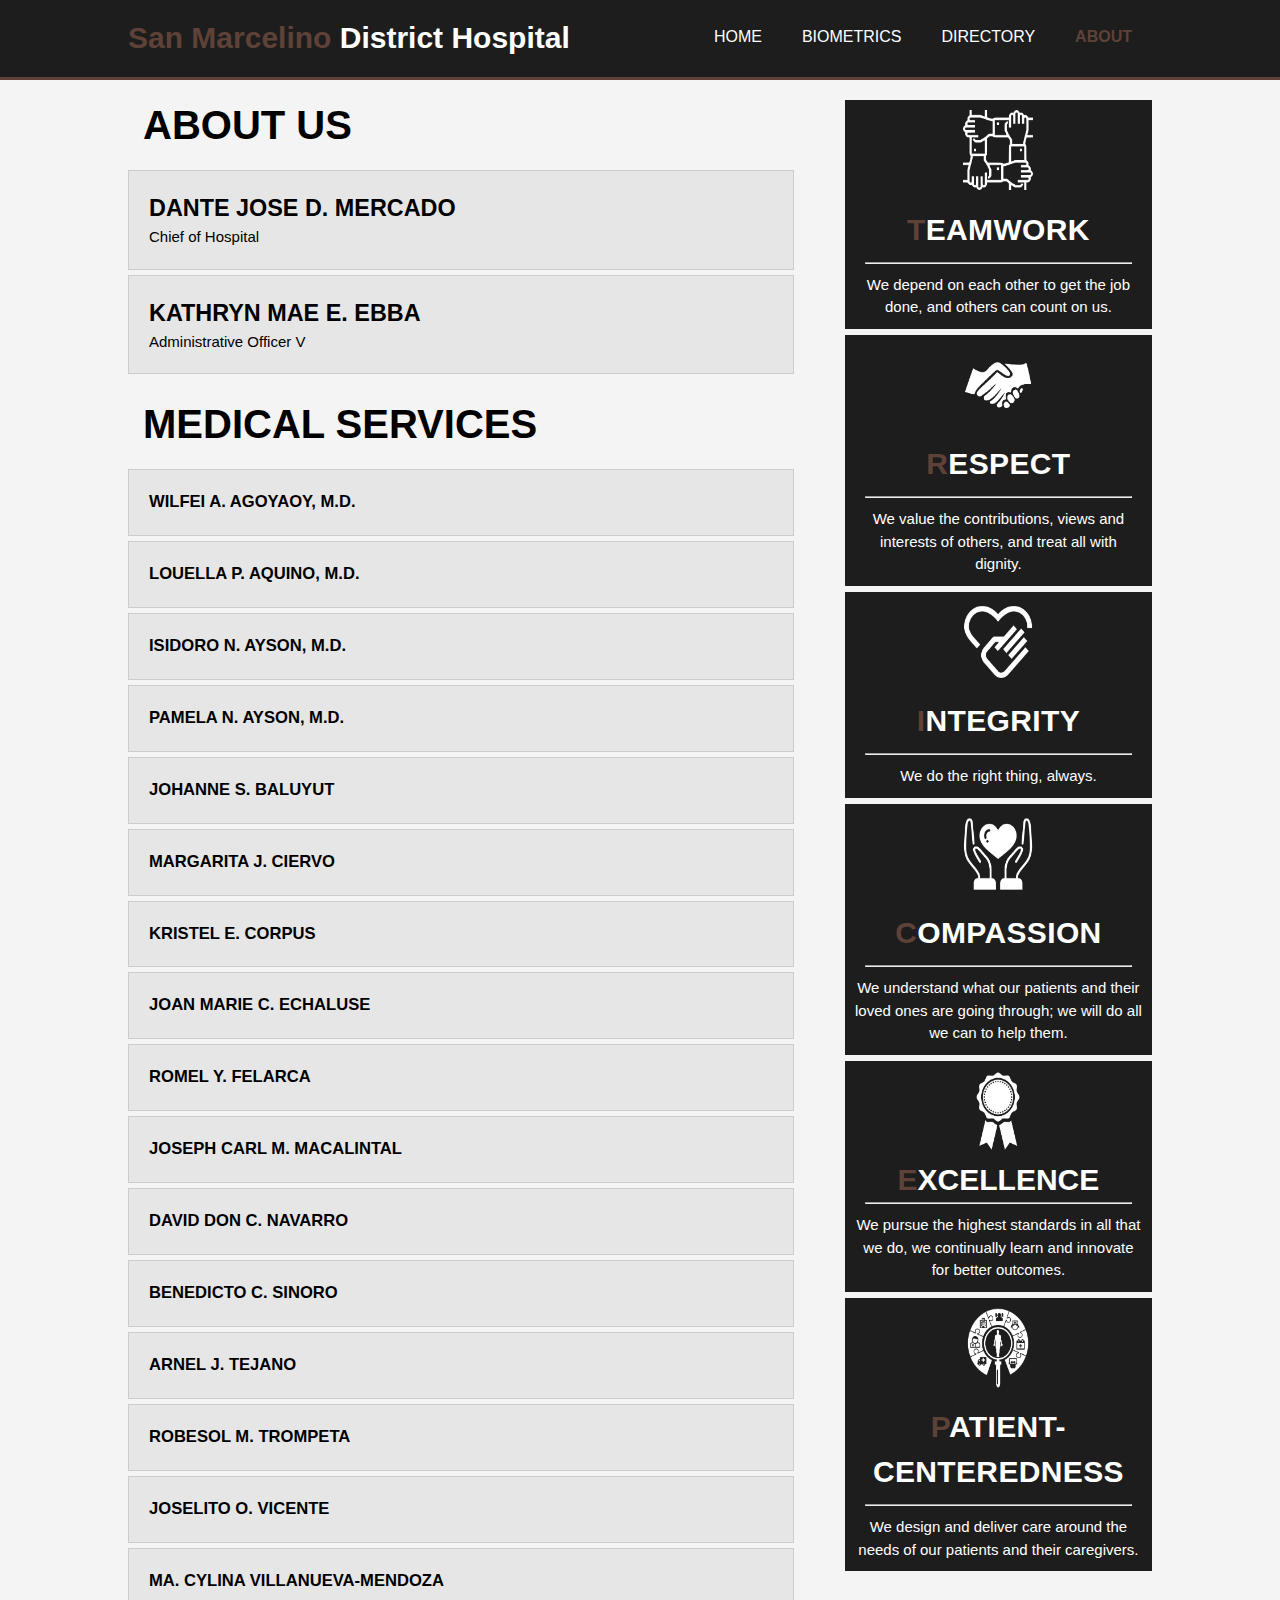
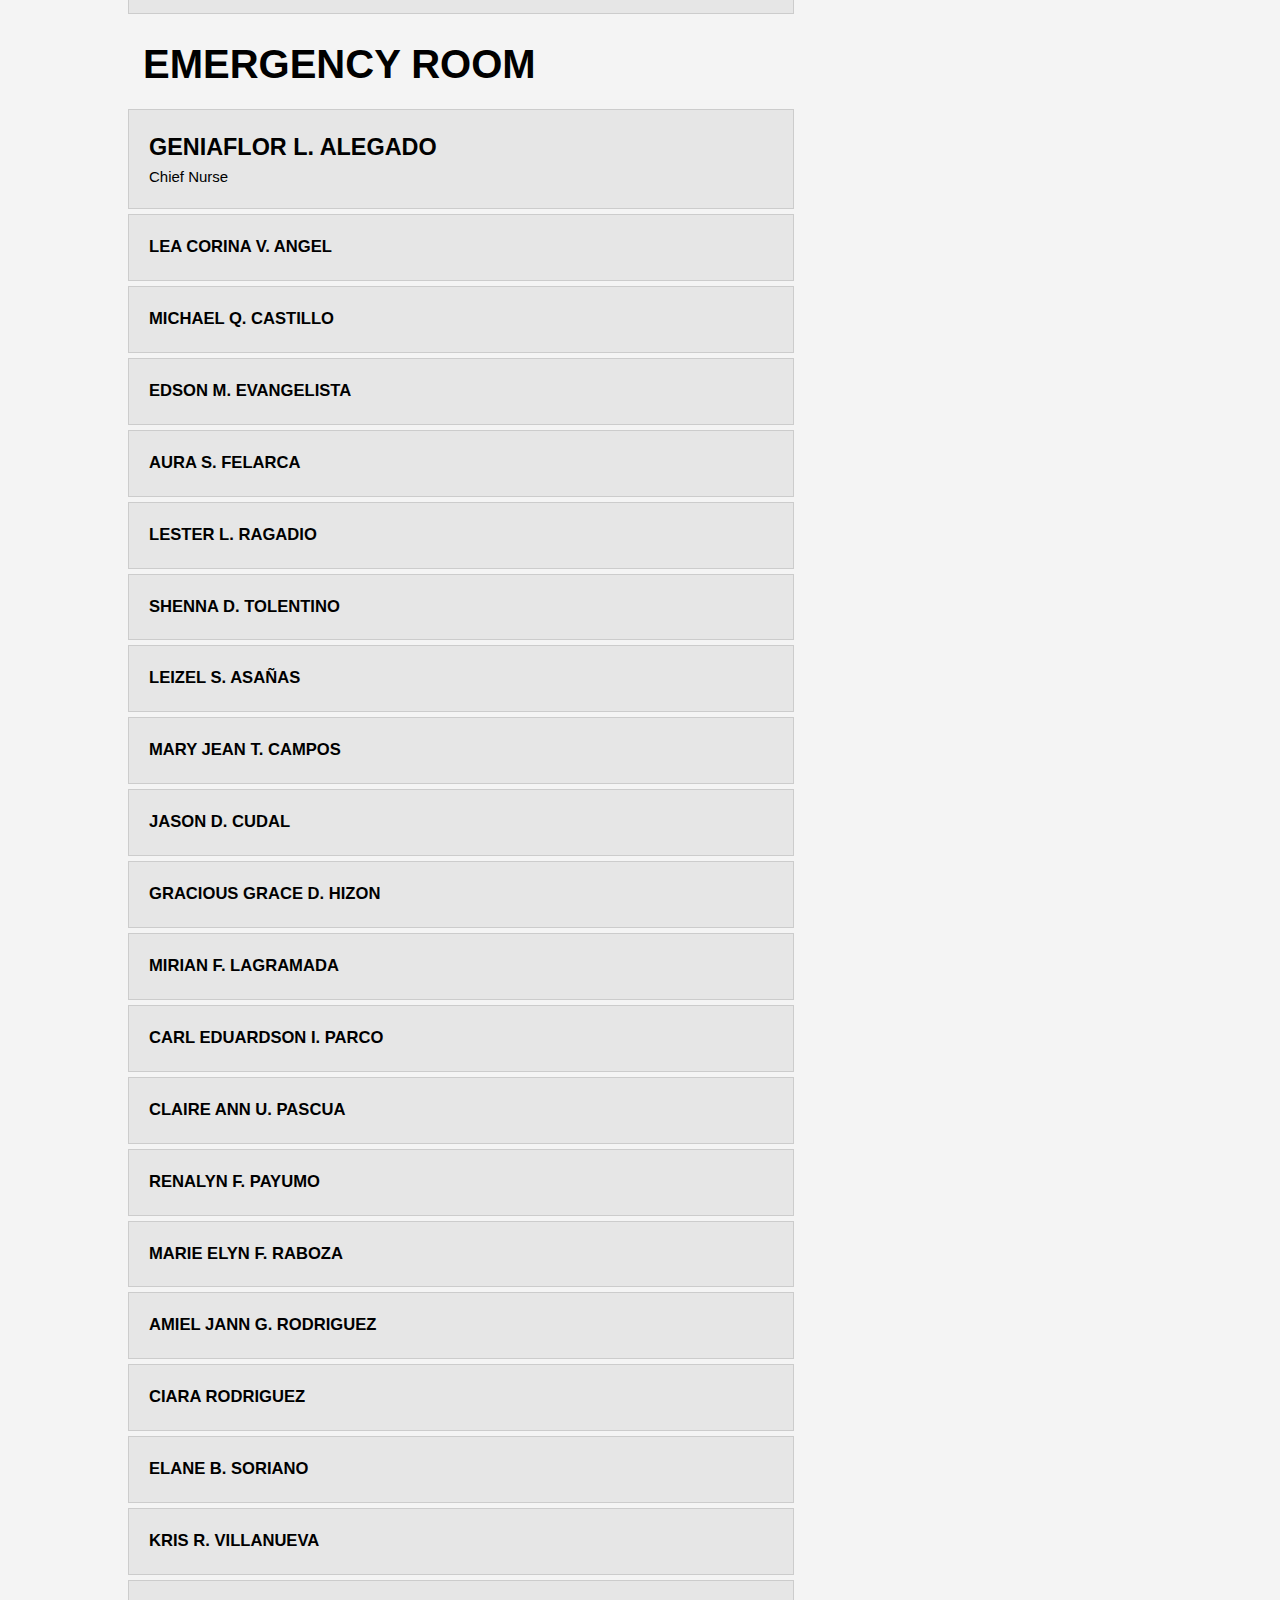
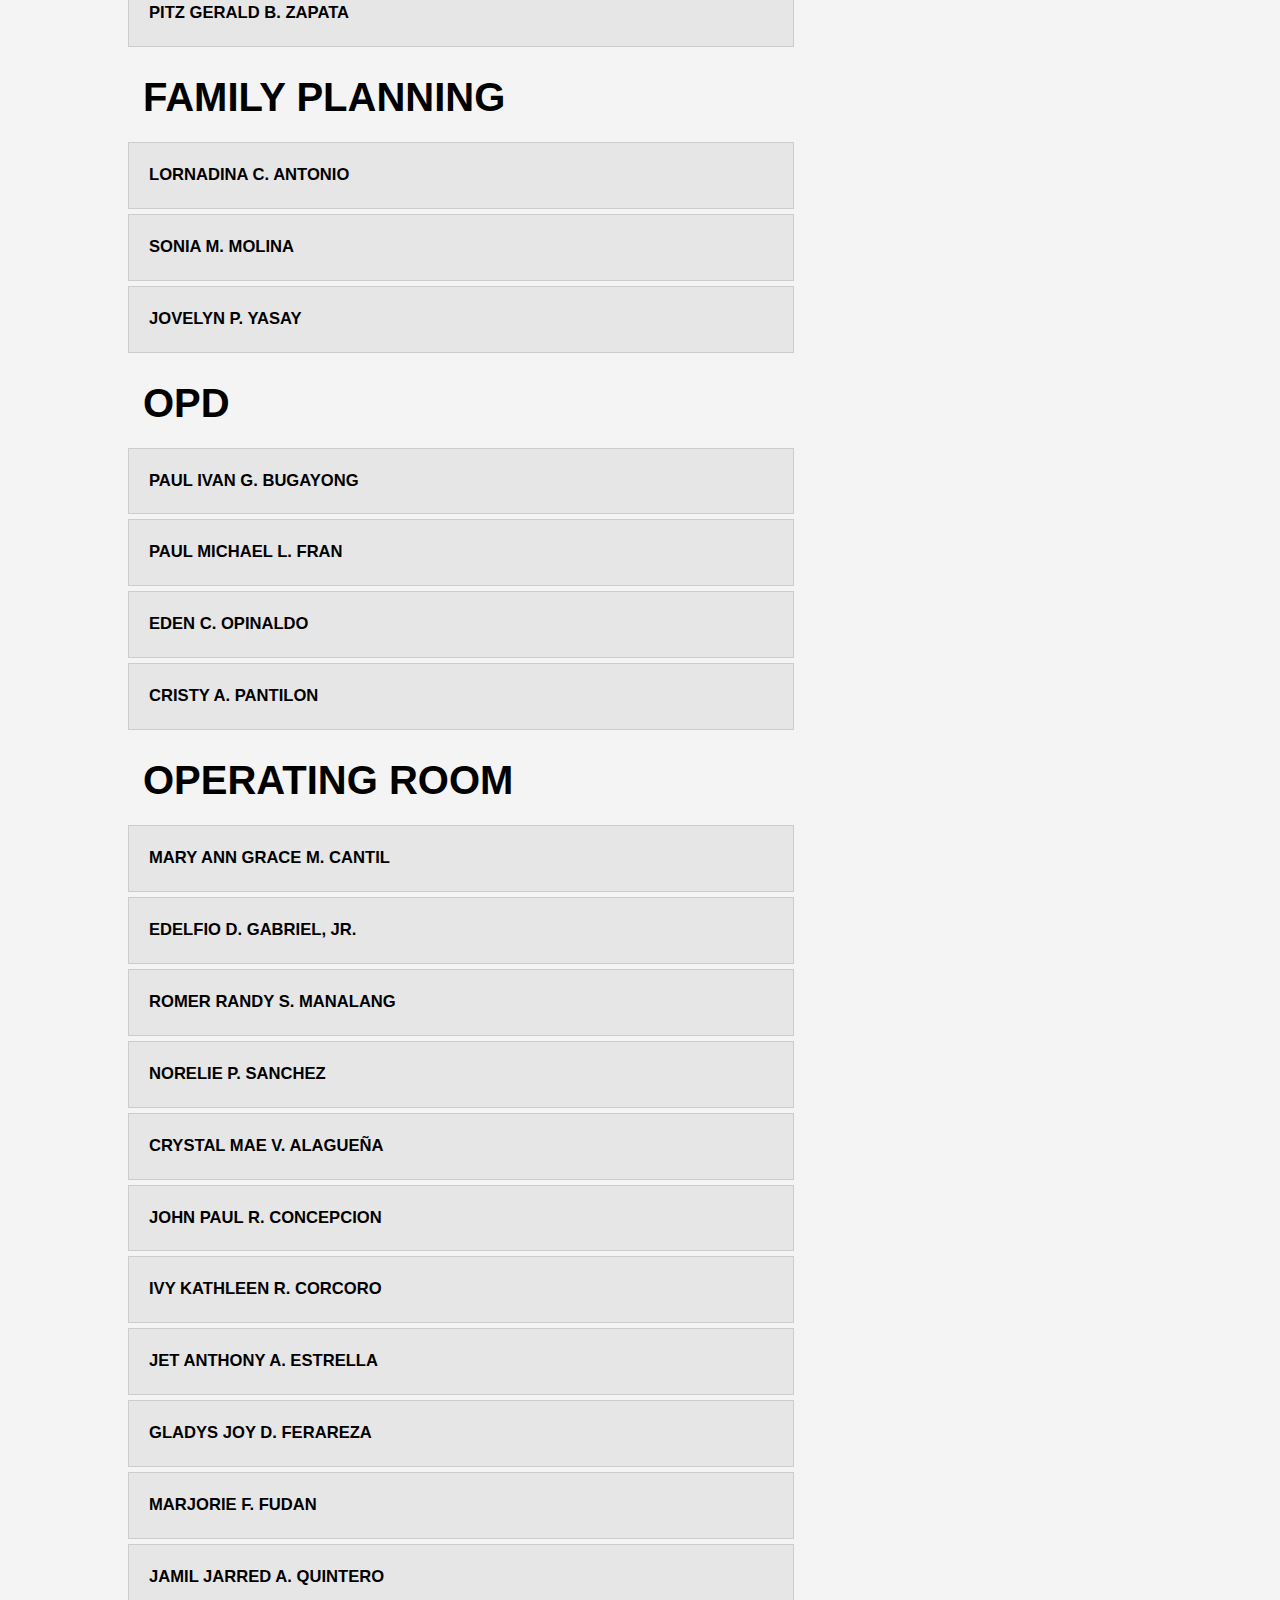
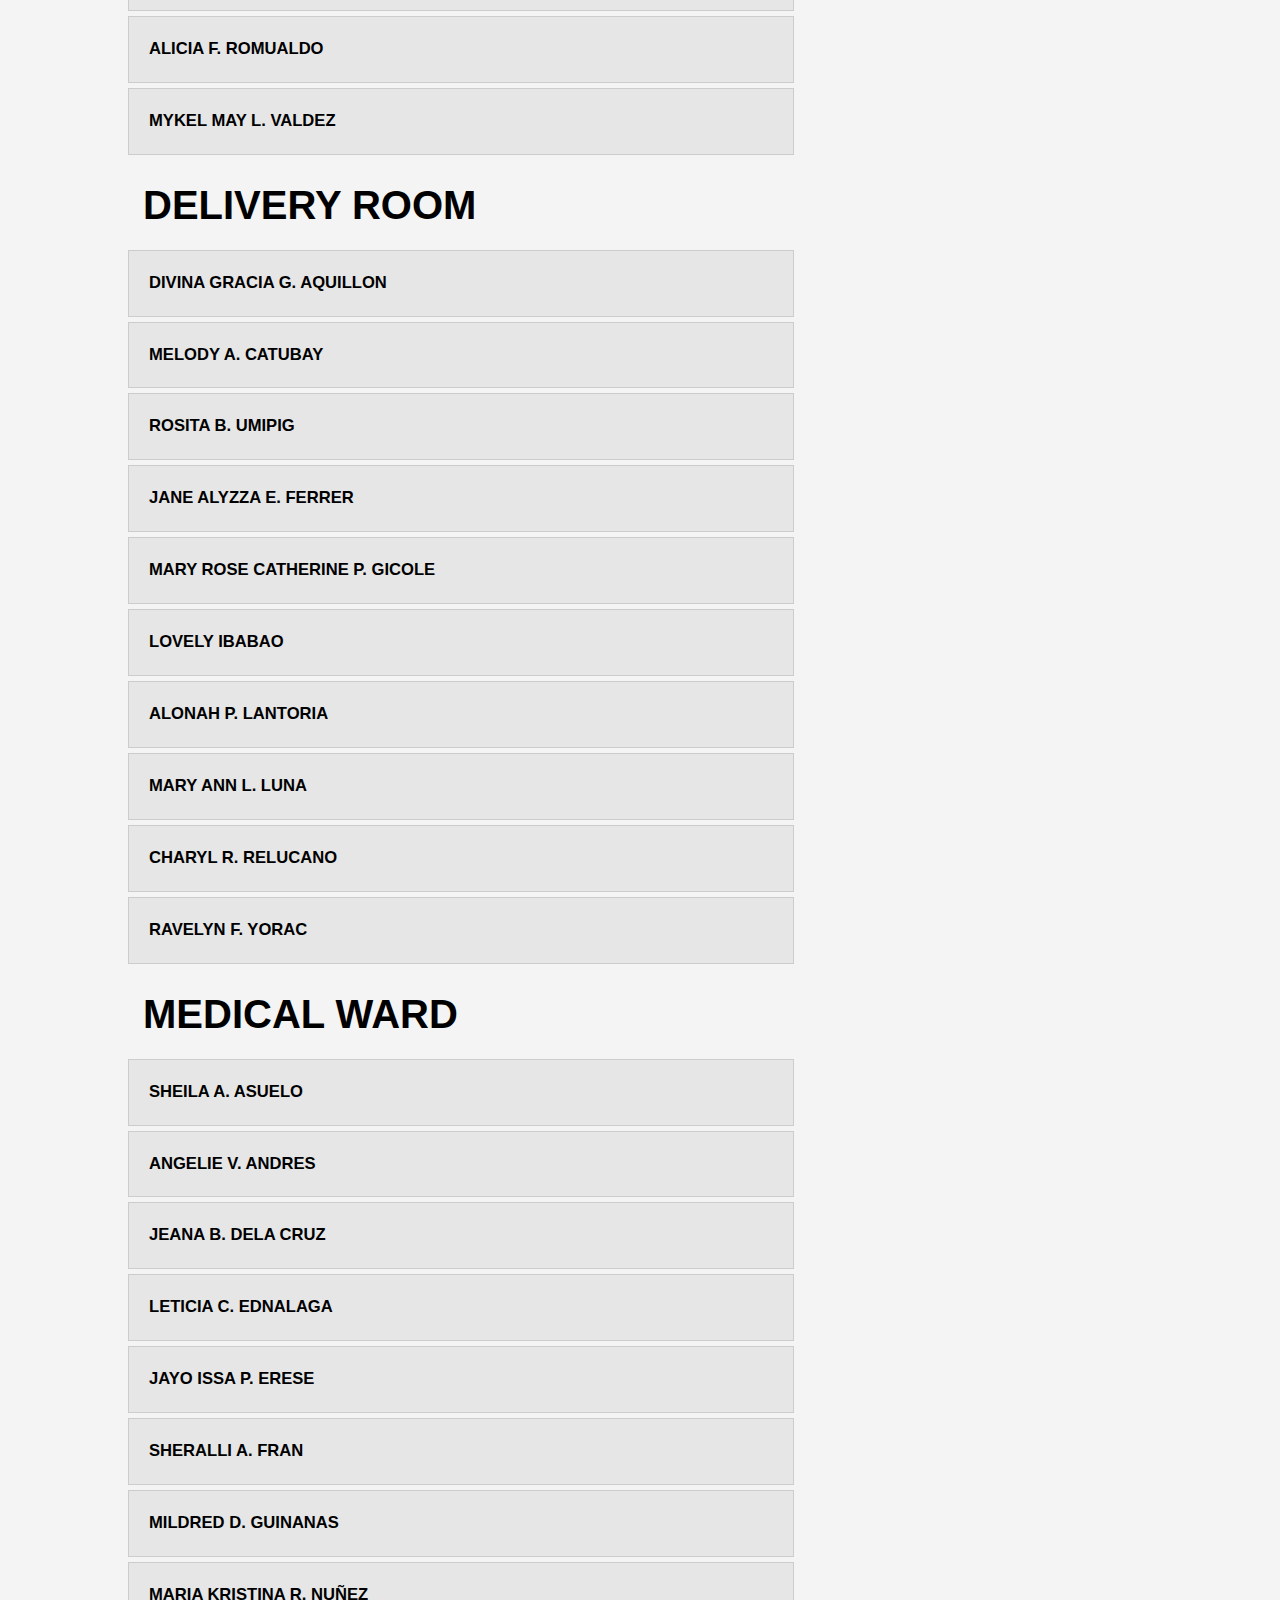
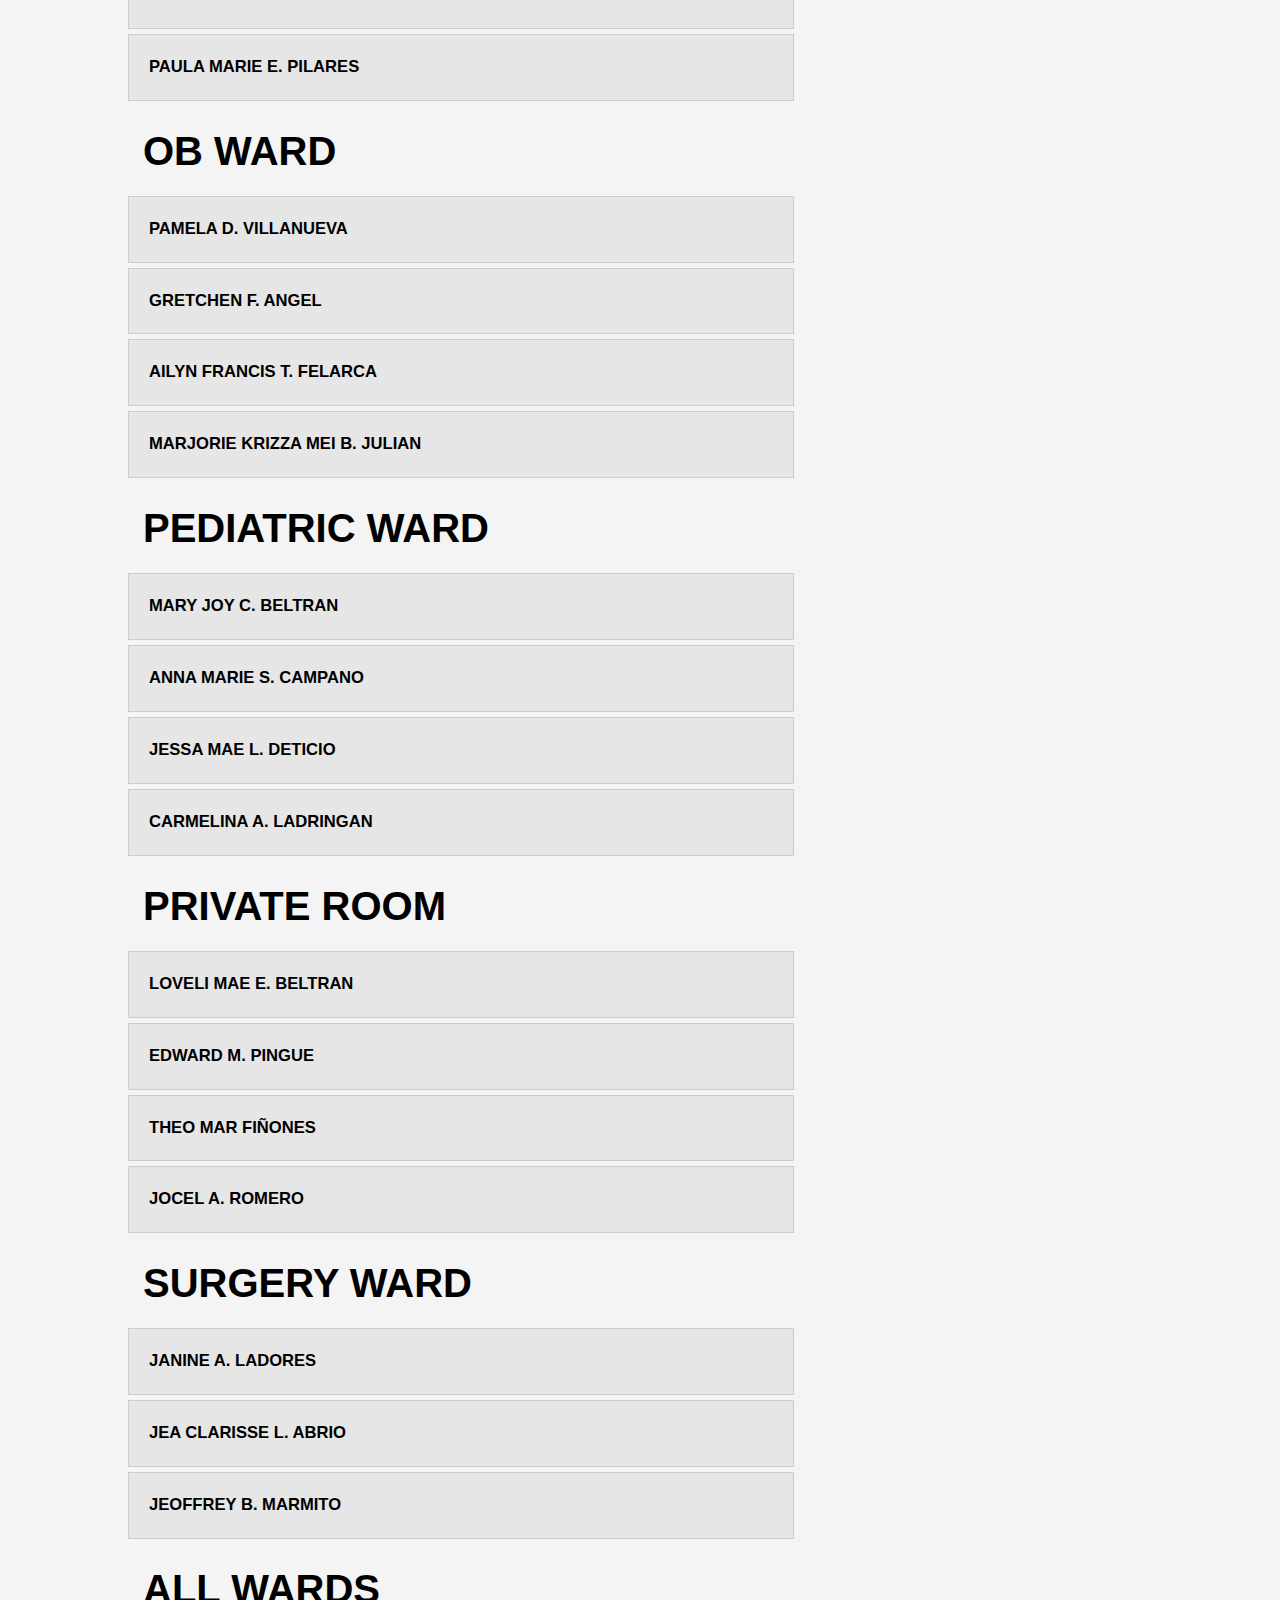
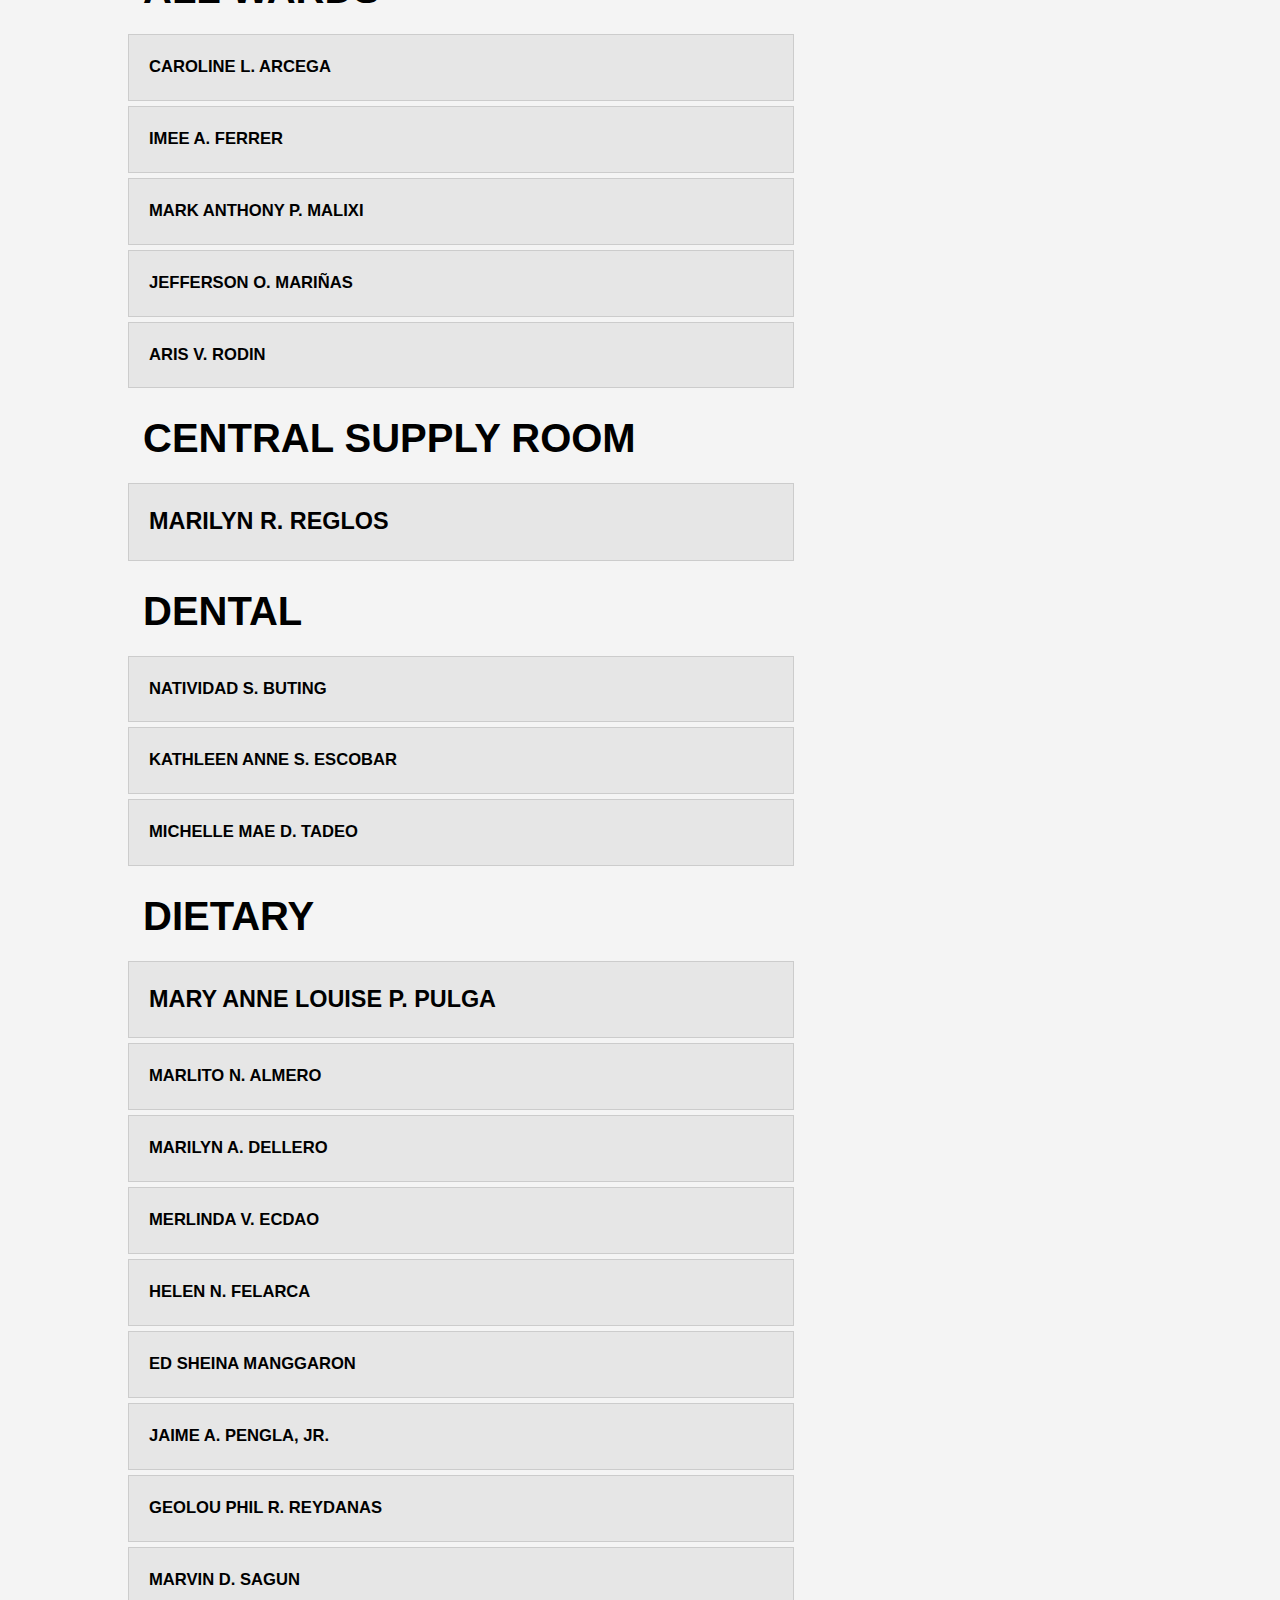
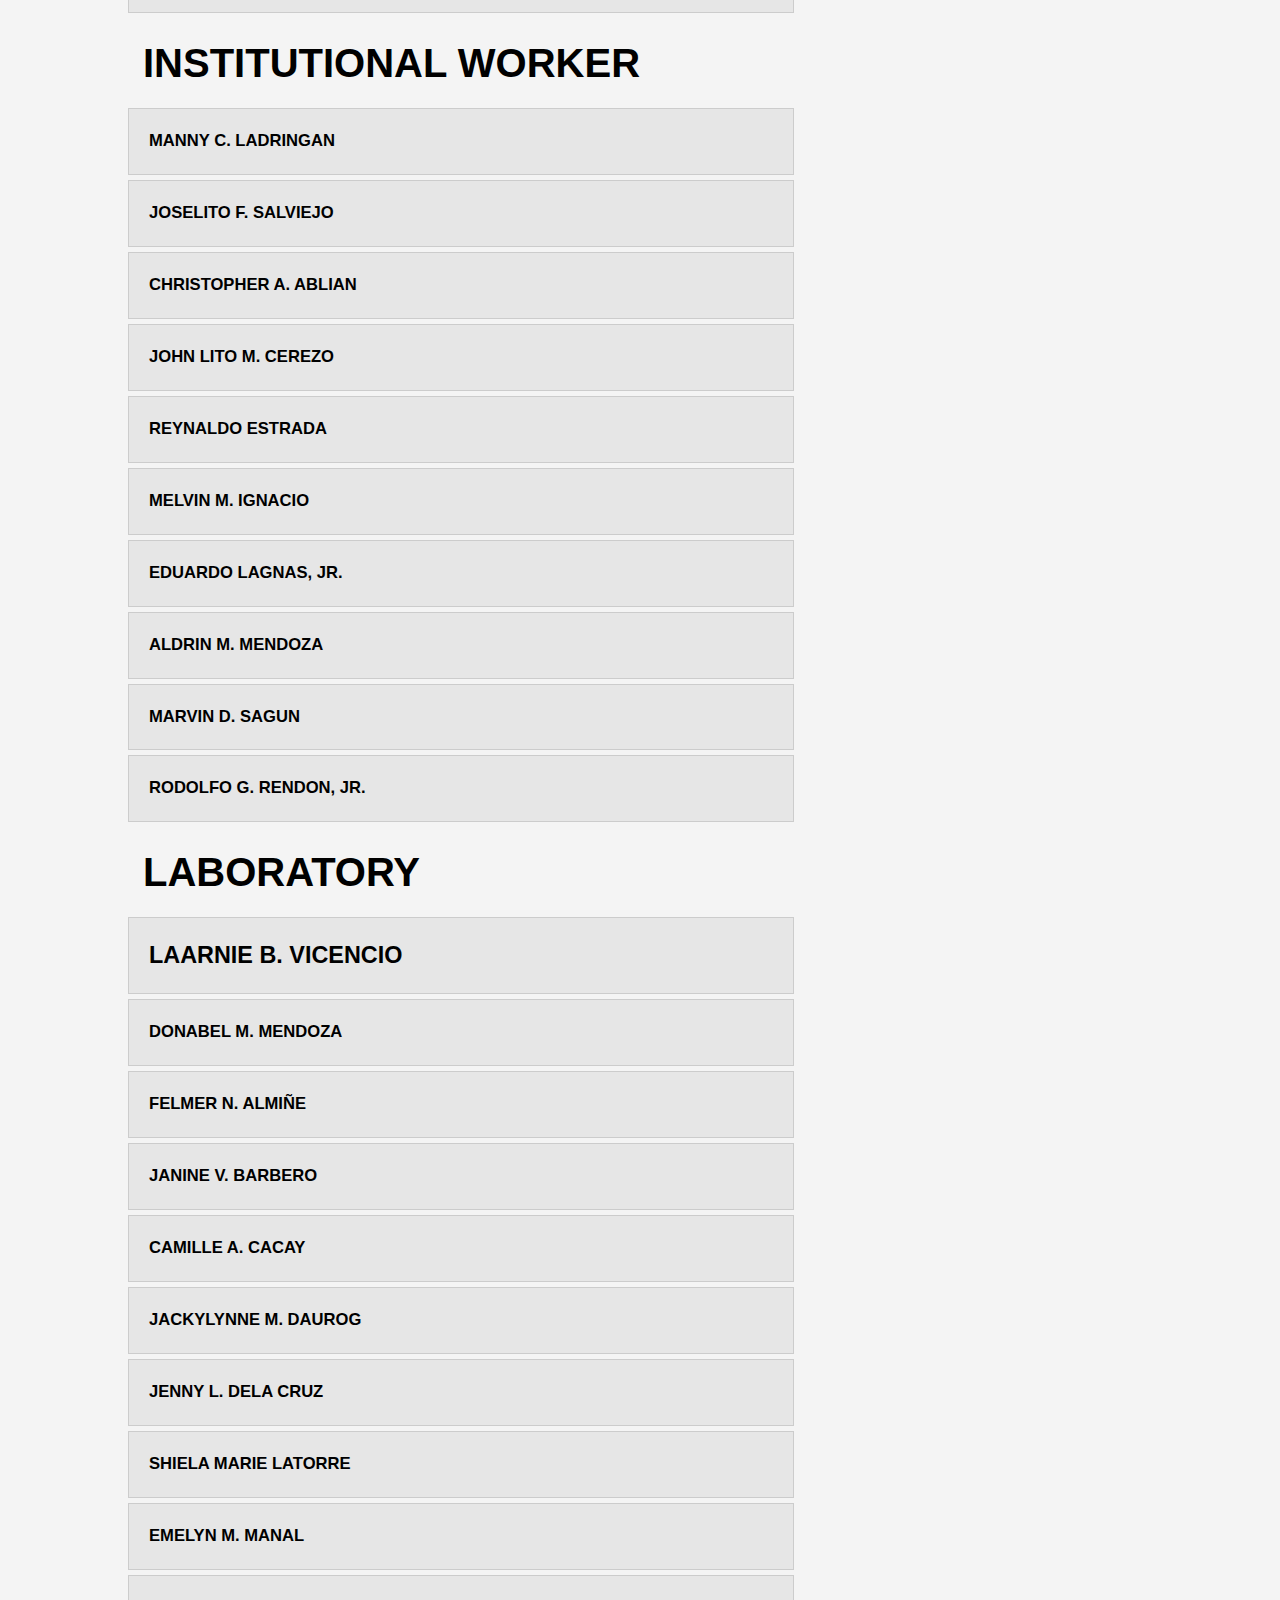
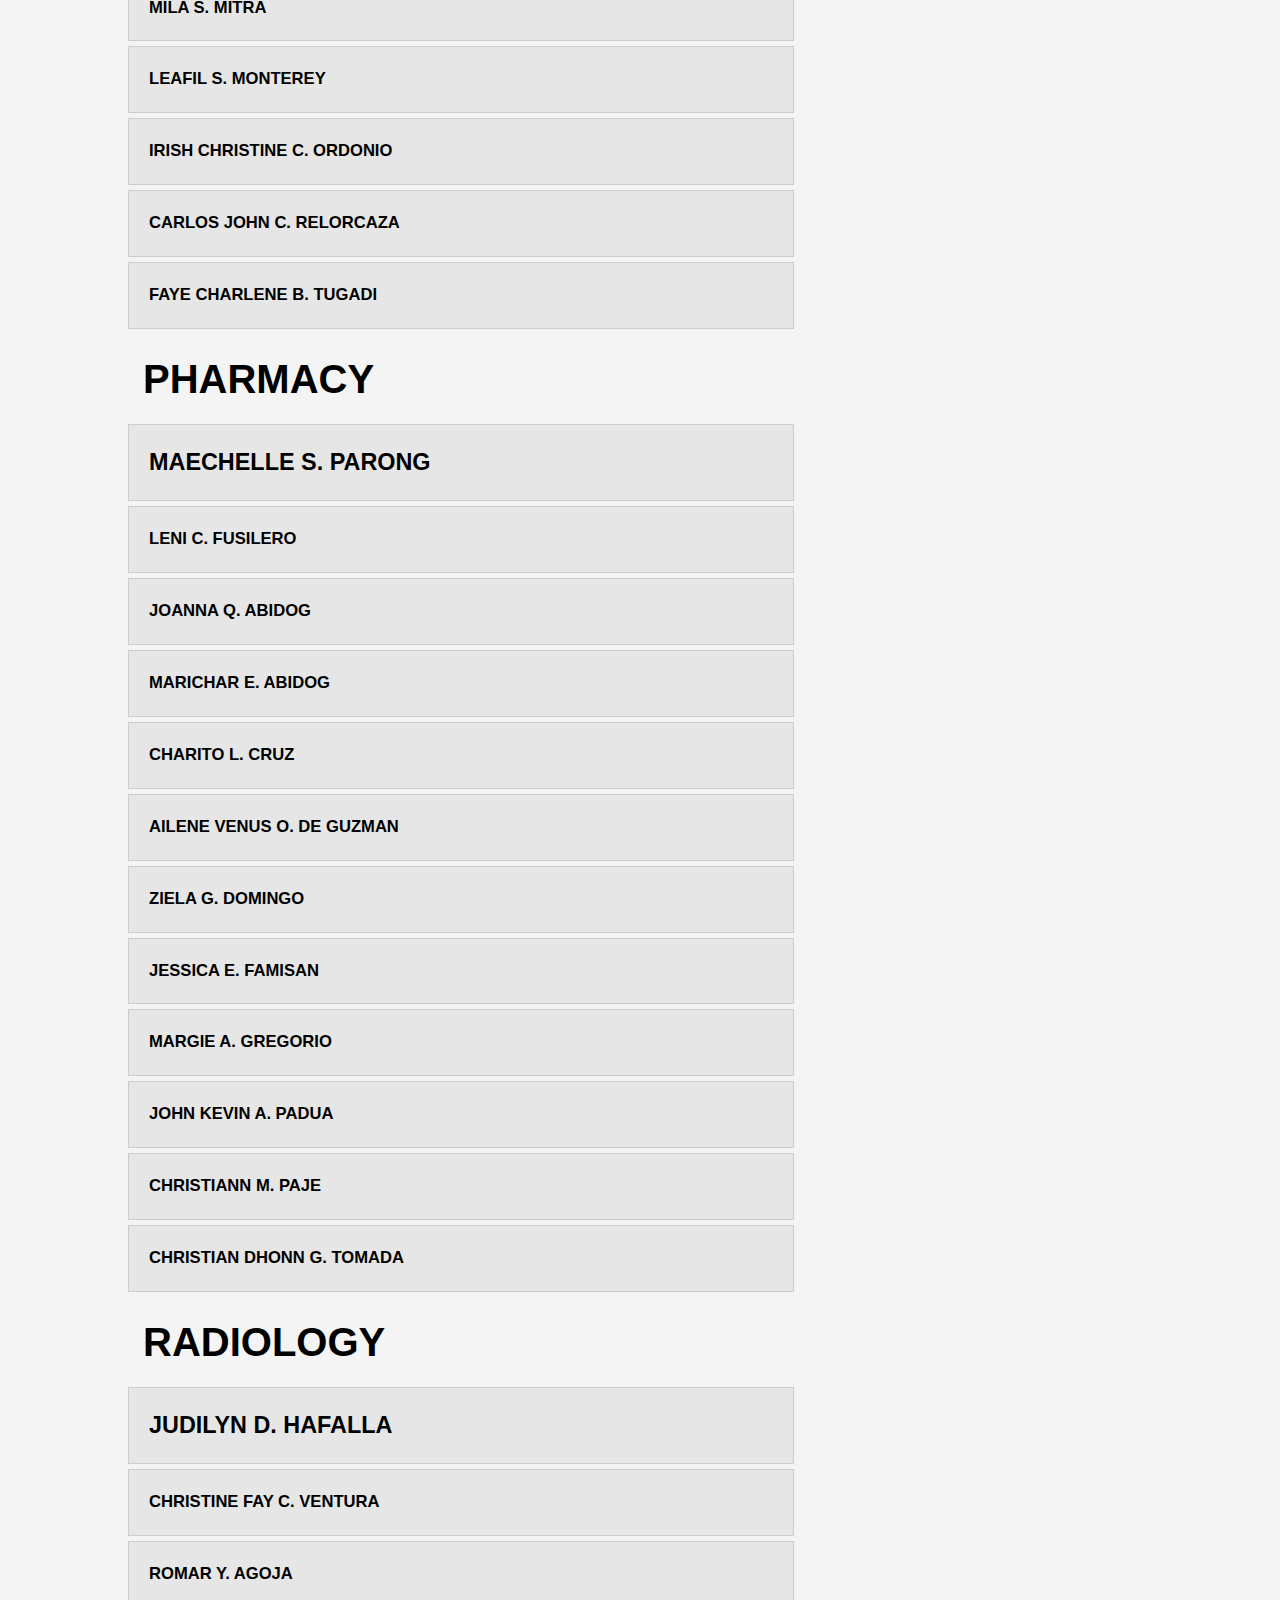
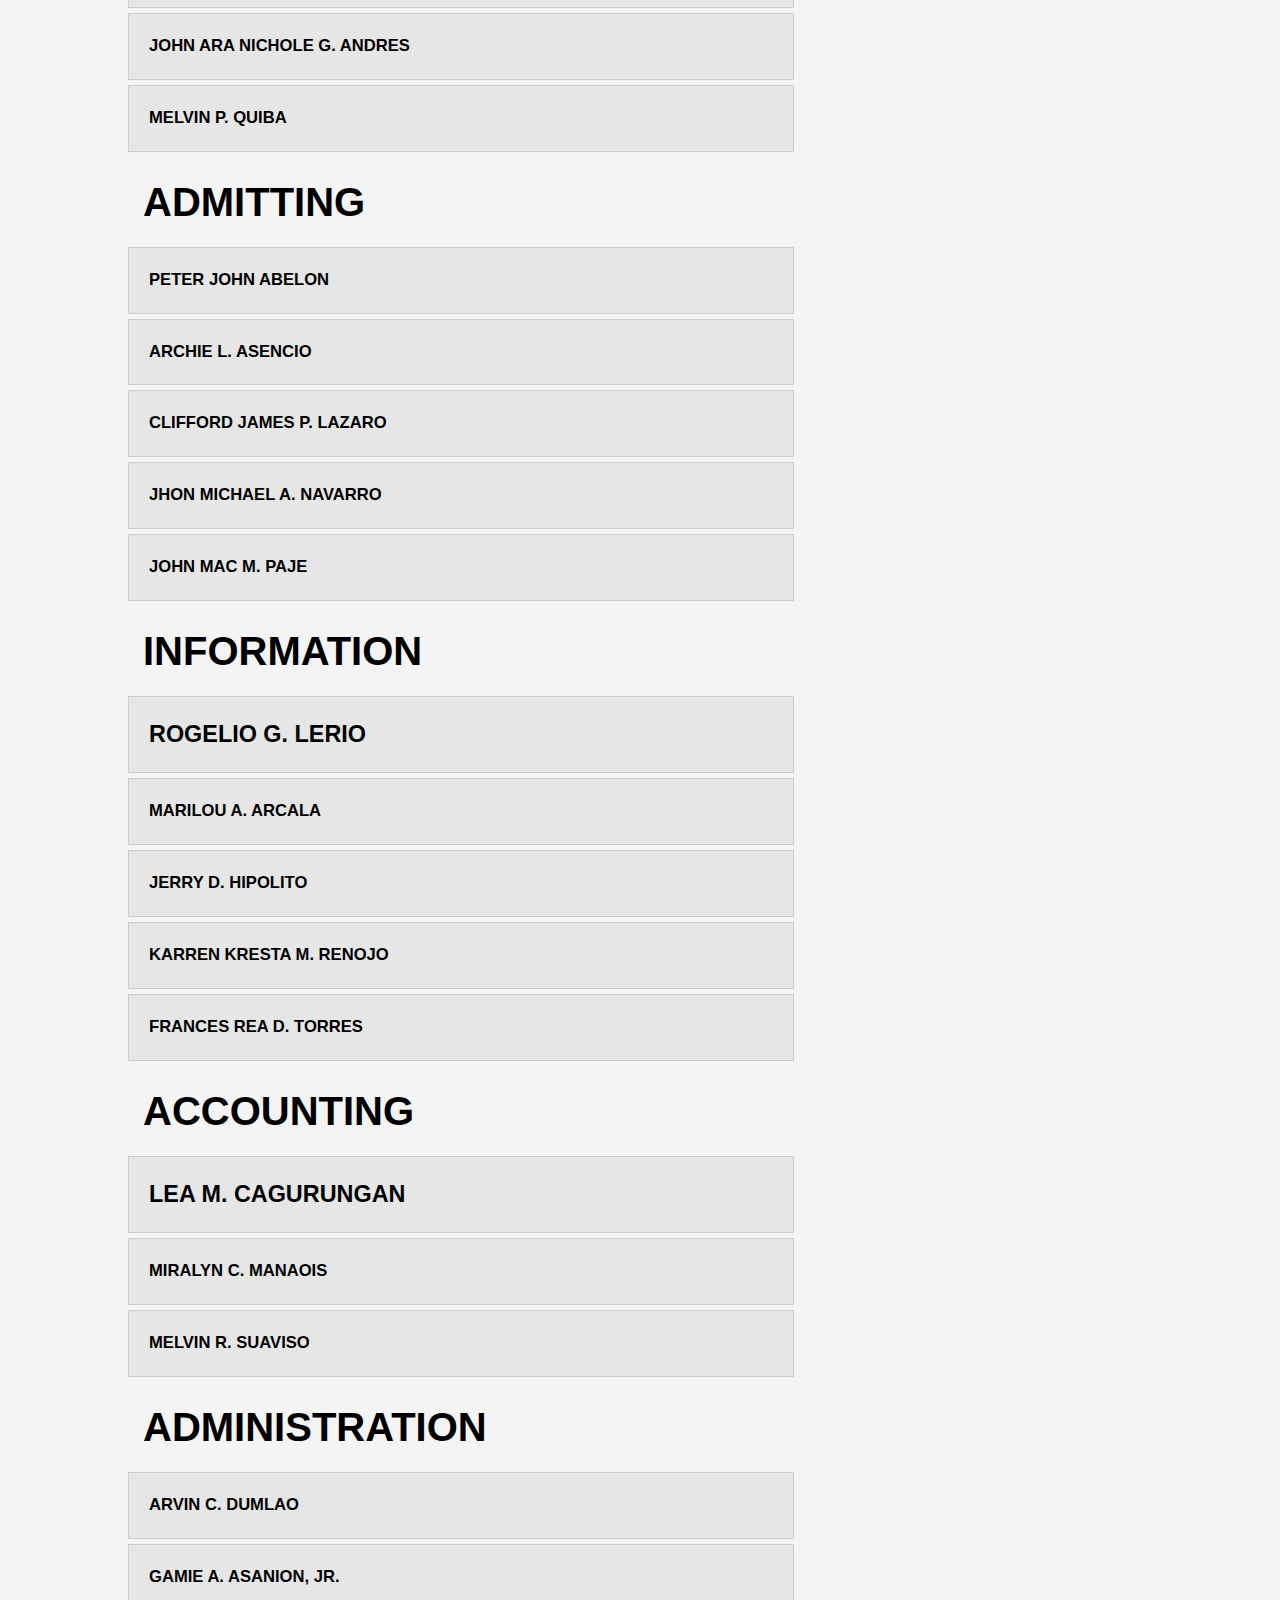
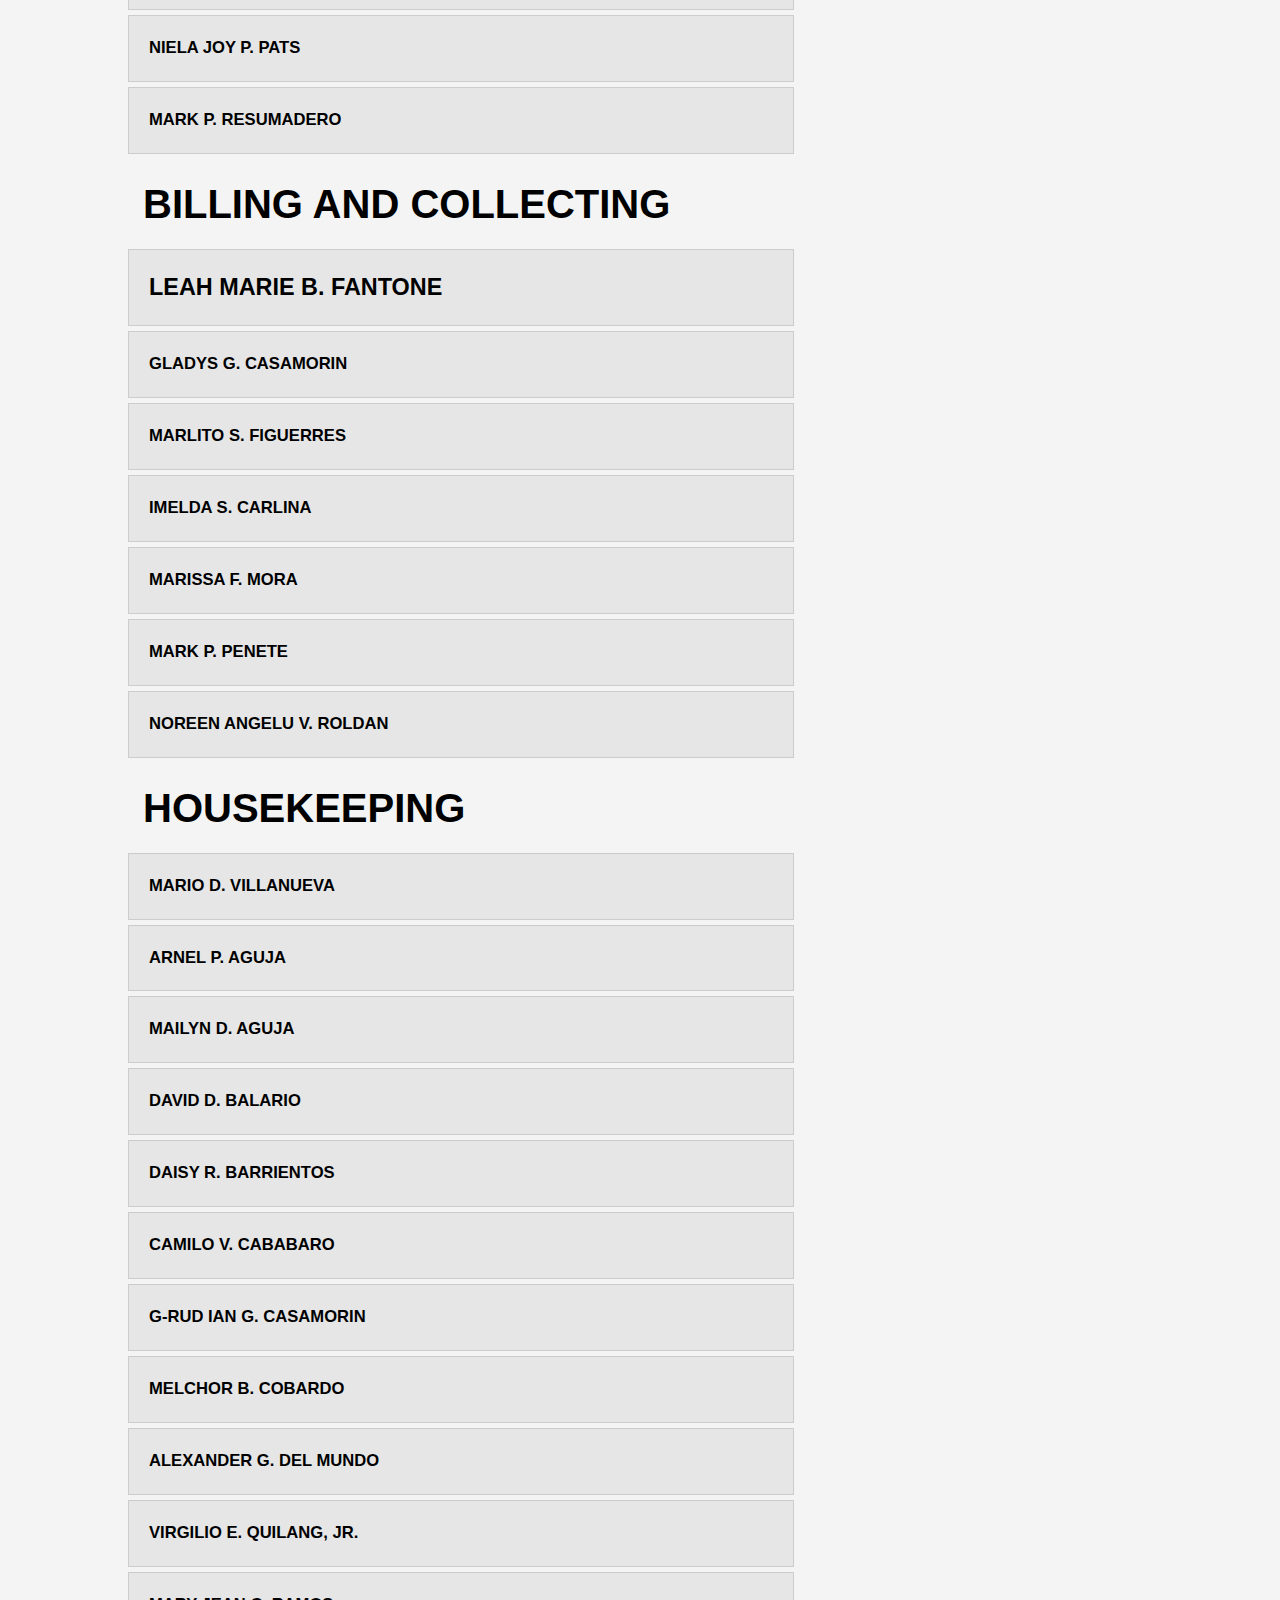
<file: links/about.html>
<!DOCTYPE html>
<html>

<head>
    <meta charset="utf-8">
    <meta name="viewport" content="width=device-width">
    <meta name="author" content="Eugene J. Ciervo">
    <link rel="stylesheet" href="../css/about_style.css">
    <link rel="stylesheet" href="../css/display_settings.css">
    <title>SMDH | About</title>
</head>

<body>

    <header>
        <div class="container">
            <!-- id="branding" to id="institution -->
            <div id="institution">
                <h1><span class="highlight">San Marcelino</span> District Hospital</h1>
            </div>

            <nav>
                <ul>
                    <li><a href="../index.html">Home</a></li>
                    <li><a href="../links/january2021.html">Biometrics</a></li>
                    <li><a href="../links/directory.html">Directory</a></li>
                    <li class="current"><a href="../links/about.html">About</a></li>
                </ul>
            </nav>
        </div>
    </header>

    <!-- id="newsletter to id="divider" -->
    <section id="divider">
        <div class="container">
            <!-- id="myInput" to id="mySearch" -->
            <!--<input id="mySearch" type="text" placeholder="Enter your search here...">-->
        </div>
    </section>

    <section id="main">
        <div class="container">

            <article id="main-col">
                <h1 class="page-title">ABOUT US</h1>

                <ul id="smdhpeople">
                    <li>
                        <h3>DANTE JOSE D. MERCADO</h3>
                        <p>Chief of Hospital</p>
                    </li>
                    <li>
                        <h3>KATHRYN MAE E. EBBA</h3>
                        <p>Administrative Officer V</p>
                    </li>
                </ul>

                <h1 class="page-title">MEDICAL SERVICES</h1>

                <ul id="smdhpeople">
                    <li>
                        <h5>WILFEI A. AGOYAOY, M.D.</h5>
                    </li>
                    <li>
                        <h5>LOUELLA P. AQUINO, M.D.</h5>
                    </li>
                    <li>
                        <h5>ISIDORO N. AYSON, M.D.</h5>
                    </li>
                    <li>
                        <h5>PAMELA N. AYSON, M.D.</h5>
                    </li>
                    <li>
                        <h5>JOHANNE S. BALUYUT</h5>
                    </li>
                    <li>
                        <h5>MARGARITA J. CIERVO</h5>
                    </li>
                    <li>
                        <h5>KRISTEL E. CORPUS</h5>
                    </li>
                    <li>
                        <h5>JOAN MARIE C. ECHALUSE</h5>
                    </li>
                    <li>
                        <h5>ROMEL Y. FELARCA</h5>
                    </li>
                    <li>
                        <h5>JOSEPH CARL M. MACALINTAL</h5>
                    </li>
                    <li>
                        <h5>DAVID DON C. NAVARRO</h5>
                    </li>
                    <li>
                        <h5>BENEDICTO C. SINORO</h5>
                    </li>
                    <li>
                        <h5>ARNEL J. TEJANO</h5>
                    </li>
                    <li>
                        <h5>ROBESOL M. TROMPETA</h5>
                    </li>
                    <li>
                        <h5>JOSELITO O. VICENTE</h5>
                    </li>
                    <li>
                        <h5>MA. CYLINA Villanueva-MENDOZA</h5>
                    </li>
                </ul>



                <h1 class="page-title">EMERGENCY ROOM</h1>
                <ul id="smdhpeople">
                    <li>
                        <h3>GENIAFLOR L. ALEGADO</h3>
                        <p>Chief Nurse</p>
                    </li>
                </ul>
                <ul id="smdhpeople">
                    <li>
                        <h5>LEA CORINA V. ANGEL</h5>
                    </li>
                    <li>
                        <h5>MICHAEL Q. CASTILLO</h5>
                    </li>
                    <li>
                        <h5>EDSON M. EVANGELISTA</h5>
                    </li>
                    <li>
                        <h5>AURA S. FELARCA</h5>
                    </li>
                    <li>
                        <h5>LESTER L. RAGADIO</h5>
                    </li>
                    <li>
                        <h5>SHENNA D. TOLENTINO</h5>
                    </li>
                    <li>
                        <h5>LEIZEL S. ASAÑAS</h5>
                    </li>
                    <li>
                        <h5>MARY JEAN T. CAMPOS</h5>
                    </li>
                    <li>
                        <h5>JASON D. CUDAL</h5>
                    </li>
                    <li>
                        <h5>GRACIOUS GRACE D. HIZON</h5>
                    </li>
                    <li>
                        <h5>MIRIAN F. LAGRAMADA</h5>
                    </li>
                    <li>
                        <h5>CARL EDUARDSON I. PARCO</h5>
                    </li>
                    <li>
                        <h5>CLAIRE ANN U. PASCUA</h5>
                    </li>
                    <li>
                        <h5>RENALYN F. PAYUMO</h5>
                    </li>
                    <li>
                        <h5>MARIE ELYN F. RABOZA</h5>
                    </li>
                    <li>
                        <h5>AMIEL JANN G. RODRIGUEZ</h5>
                    </li>
                    <li>
                        <h5>CIARA RODRIGUEZ</h5>
                    </li>
                    <li>
                        <h5>ELANE B. SORIANO</h5>
                    </li>
                    <li>
                        <h5>KRIS R. VILLANUEVA</h5>
                    </li>
                    <li>
                        <h5>PITZ GERALD B. ZAPATA</h5>
                    </li>
                </ul>
                <h1 class="page-title">FAMILY PLANNING</h1>
                <ul id="smdhpeople">
                    <li>
                        <h5>LORNADINA C. ANTONIO</h5>
                    </li>
                    <li>
                        <h5>SONIA M. MOLINA</h5>
                    </li>
                    <li>
                        <h5>JOVELYN P. YASAY</h5>
                    </li>
                </ul>
                <h1 class="page-title">OPD</h1>
                <ul id="smdhpeople">
                    <li>
                        <h5>PAUL IVAN G. BUGAYONG</h5>
                    </li>
                    <li>
                        <h5>PAUL MICHAEL L. FRAN</h5>
                    </li>
                    <li>
                        <h5>EDEN C. OPINALDO</h5>
                    </li>
                    <li>
                        <h5>CRISTY A. PANTILON</h5>
                    </li>
                </ul>
                <h1 class="page-title">OPERATING ROOM</h1>
                <ul id="smdhpeople">
                    <li>
                        <h5>MARY ANN GRACE M. CANTIL</h5>
                    </li>
                    <li>
                        <h5>EDELFIO D. GABRIEL, JR.</h5>
                    </li>
                    <li>
                        <h5>ROMER RANDY S. MANALANG</h5>
                    </li>
                    <li>
                        <h5>NORELIE P. SANCHEZ</h5>
                    </li>
                    <li>
                        <h5>CRYSTAL MAE V. ALAGUEÑA</h5>
                    </li>
                    <li>
                        <h5>JOHN PAUL R. CONCEPCION</h5>
                    </li>
                    <li>
                        <h5>IVY KATHLEEN R. CORCORO</h5>
                    </li>
                    <li>
                        <h5>JET ANTHONY A. ESTRELLA</h5>
                    </li>
                    <li>
                        <h5>GLADYS JOY D. FERAREZA</h5>
                    </li>
                    <li>
                        <h5>MARJORIE F. FUDAN</h5>
                    </li>
                    <li>
                        <h5>JAMIL JARRED A. QUINTERO</h5>
                    </li>
                    <li>
                        <h5>ALICIA F. ROMUALDO</h5>
                    </li>
                    <li>
                        <h5>MYKEL MAY L. VALDEZ</h5>
                    </li>
                </ul>
                <h1 class="page-title">DELIVERY ROOM</h1>
                <ul id="smdhpeople">
                    <li>
                        <h5>DIVINA GRACIA G. AQUILLON</h5>
                    </li>
                    <li>
                        <h5>MELODY A. CATUBAY</h5>
                    </li>
                    <li>
                        <h5>ROSITA B. UMIPIG</h5>
                    </li>
                    <li>
                        <h5>JANE ALYZZA E. FERRER</h5>
                    </li>
                    <li>
                        <h5>MARY ROSE CATHERINE P. GICOLE</h5>
                    </li>
                    <li>
                        <h5>LOVELY IBABAO</h5>
                    </li>
                    <li>
                        <h5>ALONAH P. LANTORIA</h5>
                    </li>
                    <li>
                        <h5>MARY ANN L. LUNA</h5>
                    </li>
                    <li>
                        <h5>CHARYL R. RELUCANO</h5>
                    </li>
                    <li>
                        <h5>RAVELYN F. YORAC</h5>
                    </li>
                </ul>
                <h1 class="page-title">MEDICAL WARD</h1>
                <ul id="smdhpeople">
                    <li>
                        <h5>SHEILA A. ASUELO</h5>
                    </li>
                    <li>
                        <h5>ANGELIE V. ANDRES</h5>
                    </li>
                    <li>
                        <h5>JEANA B. DELA CRUZ</h5>
                    </li>
                    <li>
                        <h5>LETICIA C. EDNALAGA</h5>
                    </li>
                    <li>
                        <h5>JAYO ISSA P. ERESE</h5>
                    </li>
                    <li>
                        <h5>SHERALLI A. FRAN</h5>
                    </li>
                    <li>
                        <h5>MILDRED D. GUINANAS</h5>
                    </li>
                    <li>
                        <h5>MARIA KRISTINA R. NUÑEZ</h5>
                    </li>
                    <li>
                        <h5>PAULA MARIE E. PILARES</h5>
                    </li>
                </ul>
                <h1 class="page-title">OB WARD</h1>
                <ul id="smdhpeople">
                    <li>
                        <h5>PAMELA D. VILLANUEVA</h5>
                    </li>
                    <li>
                        <h5>GRETCHEN F. ANGEL</h5>
                    </li>
                    <li>
                        <h5>AILYN FRANCIS T. FELARCA</h5>
                    </li>
                    <li>
                        <h5>MARJORIE KRIZZA MEI B. JULIAN</h5>
                    </li>
                </ul>
                <h1 class="page-title">PEDIATRIC WARD</h1>
                <ul id="smdhpeople">
                    <li>
                        <h5>MARY JOY C. BELTRAN</h5>
                    </li>
                    <li>
                        <h5>ANNA MARIE S. CAMPANO</h5>
                    </li>
                    <li>
                        <h5>JESSA MAE L. DETICIO</h5>
                    </li>
                    <li>
                        <h5>CARMELINA A. LADRINGAN</h5>
                    </li>
                </ul>
                <h1 class="page-title">PRIVATE ROOM</h1>
                <ul id="smdhpeople">
                    <li>
                        <h5>LOVELI MAE E. BELTRAN</h5>
                    </li>
                    <li>
                        <h5>EDWARD M. PINGUE</h5>
                    </li>
                    <li>
                        <h5>THEO MAR FIÑONES</h5>
                    </li>
                    <li>
                        <h5>JOCEL A. ROMERO</h5>
                    </li>
                </ul>
                <h1 class="page-title">SURGERY WARD</h1>
                <ul id="smdhpeople">
                    <li>
                        <h5>JANINE A. LADORES</h5>
                    </li>
                    <li>
                        <h5>JEA CLARISSE L. ABRIO</h5>
                    </li>
                    <li>
                        <h5>JEOFFREY B. MARMITO</h5>
                    </li>
                </ul>
                <h1 class="page-title">ALL WARDS</h1>
                <ul id="smdhpeople">
                    <li>
                        <h5>CAROLINE L. ARCEGA</h5>
                    </li>
                    <li>
                        <h5>IMEE A. FERRER</h5>
                    </li>
                    <li>
                        <h5>MARK ANTHONY P. MALIXI</h5>
                    </li>
                    <li>
                        <h5>JEFFERSON O. MARIÑAS</h5>
                    </li>
                    <li>
                        <h5>ARIS V. RODIN</h5>
                    </li>
                </ul>
                <h1 class="page-title">CENTRAL SUPPLY ROOM</h1>
                <ul id="smdhpeople">
                    <li>
                        <h3>MARILYN R. REGLOS</h3>
                    </li>
                </ul>
                <h1 class="page-title">DENTAL</h1>
                <ul id="smdhpeople">
                    <li>
                        <h5>NATIVIDAD S. BUTING</h5>
                    </li>
                    <li>
                        <h5>KATHLEEN ANNE S. ESCOBAR</h5>
                    </li>
                    <li>
                        <h5>MICHELLE MAE D. TADEO</h5>
                    </li>
                </ul>
                <h1 class="page-title">DIETARY</h1>
                <ul id="smdhpeople">
                    <li>
                        <h3>MARY ANNE LOUISE P. PULGA</h3>
                    </li>
                    <li>
                        <h5>MARLITO N. ALMERO</h5>
                    </li>
                    <li>
                        <h5>MARILYN A. DELLERO</h5>
                    </li>
                    <li>
                        <h5>MERLINDA V. ECDAO</h5>
                    </li>
                    <li>
                        <h5>HELEN N. FELARCA</h5>
                    </li>
                    <li>
                        <h5>ED SHEINA MANGGARON</h5>
                    </li>
                    <li>
                        <h5>JAIME A. PENGLA, JR.</h5>
                    </li>
                    <li>
                        <h5>GEOLOU PHIL R. REYDANAS</h5>
                    </li>
                    <li>
                        <h5>MARVIN D. SAGUN</h5>
                    </li>
                </ul>
                <h1 class="page-title">INSTITUTIONAL WORKER</h1>
                <ul id="smdhpeople">
                    <li>
                        <h5>MANNY C. LADRINGAN</h5>
                    </li>
                    <li>
                        <h5>JOSELITO F. SALVIEJO</h5>
                    </li>
                    <li>
                        <h5>CHRISTOPHER A. ABLIAN</h5>
                    </li>
                    <li>
                        <h5>JOHN LITO M. CEREZO</h5>
                    </li>
                    <li>
                        <h5>REYNALDO ESTRADA</h5>
                    </li>
                    <li>
                        <h5>MELVIN M. IGNACIO</h5>
                    </li>
                    <li>
                        <h5>EDUARDO LAGNAS, JR.</h5>
                    </li>
                    <li>
                        <h5>ALDRIN M. MENDOZA</h5>
                    </li>
                    <li>
                        <h5>MARVIN D. SAGUN</h5>
                    </li>
                    <li>
                        <h5>RODOLFO G. RENDON, JR.</h5>
                    </li>
                </ul>
                <h1 class="page-title">LABORATORY</h1>
                <ul id="smdhpeople">
                    <li>
                        <h3>LAARNIE B. VICENCIO</h3>
                    </li>
                    <li>
                        <h5>DONABEL M. MENDOZA</h5>
                    </li>
                    <li>
                        <h5>FELMER N. ALMIÑE</h5>
                    </li>
                    <li>
                        <h5>JANINE V. BARBERO</h5>
                    </li>
                    <li>
                        <h5>CAMILLE A. CACAY</h5>
                    </li>
                    <li>
                        <h5>JACKYLYNNE M. DAUROG</h5>
                    </li>
                    <li>
                        <h5>JENNY L. DELA CRUZ</h5>
                    </li>
                    <li>
                        <h5>SHIELA MARIE LATORRE</h5>
                    </li>
                    <li>
                        <h5>EMELYN M. MANAL</h5>
                    </li>
                    <li>
                        <h5>MILA S. MITRA</h5>
                    </li>
                    <li>
                        <h5>LEAFIL S. MONTEREY</h5>
                    </li>
                    <li>
                        <h5>IRISH CHRISTINE C. ORDONIO</h5>
                    </li>
                    <li>
                        <h5>CARLOS JOHN C. RELORCAZA</h5>
                    </li>
                    <li>
                        <h5>FAYE CHARLENE B. TUGADI</h5>
                    </li>
                </ul>
                <h1 class="page-title">PHARMACY</h1>
                <ul id="smdhpeople">
                    <li>
                        <h3>MAECHELLE S. PARONG</h3>
                    </li>
                    <li>
                        <h5>LENI C. FUSILERO</h5>
                    </li>
                    <li>
                        <h5>JOANNA Q. ABIDOG</h5>
                    </li>
                    <li>
                        <h5>MARICHAR E. ABIDOG</h5>
                    </li>
                    <li>
                        <h5>CHARITO L. CRUZ</h5>
                    </li>
                    <li>
                        <h5>AILENE VENUS O. DE GUZMAN</h5>
                    </li>
                    <li>
                        <h5>ZIELA G. DOMINGO</h5>
                    </li>
                    <li>
                        <h5>JESSICA E. FAMISAN</h5>
                    </li>
                    <li>
                        <h5>MARGIE A. GREGORIO</h5>
                    </li>
                    <li>
                        <h5>JOHN KEVIN A. PADUA</h5>
                    </li>
                    <li>
                        <h5>CHRISTIANN M. PAJE</h5>
                    </li>
                    <li>
                        <h5>CHRISTIAN DHONN G. TOMADA</h5>
                    </li>
                </ul>
                <h1 class="page-title">RADIOLOGY</h1>
                <ul id="smdhpeople">
                    <li>
                        <h3>JUDILYN D. HAFALLA</h3>
                    </li>
                    <li>
                        <h5>CHRISTINE FAY C. VENTURA</h5>
                    </li>
                    <li>
                        <h5>ROMAR Y. AGOJA</h5>
                    </li>
                    <li>
                        <h5>JOHN ARA NICHOLE G. ANDRES</h5>
                    </li>
                    <li>
                        <h5>MELVIN P. QUIBA</h5>
                    </li>
                </ul>
                <h1 class="page-title">ADMITTING</h1>
                <ul id="smdhpeople">
                    <li>
                        <h5>PETER JOHN ABELON</h5>
                    </li>
                    <li>
                        <h5>ARCHIE L. ASENCIO</h5>
                    </li>
                    <li>
                        <h5>CLIFFORD JAMES P. LAZARO</h5>
                    </li>
                    <li>
                        <h5>JHON MICHAEL A. NAVARRO</h5>
                    </li>
                    <li>
                        <h5>JOHN MAC M. PAJE</h5>
                    </li>
                </ul>
                <h1 class="page-title">INFORMATION</h1>
                <ul id="smdhpeople">
                    <li>
                        <h3>ROGELIO G. LERIO</h3>
                    </li>
                    <li>
                        <h5>MARILOU A. ARCALA</h5>
                    </li>
                    <li>
                        <h5>JERRY D. HIPOLITO</h5>
                    </li>
                    <li>
                        <h5>KARREN KRESTA M. RENOJO</h5>
                    </li>
                    <li>
                        <h5>FRANCES REA D. TORRES</h5>
                    </li>
                </ul>
                <h1 class="page-title">ACCOUNTING</h1>
                <ul id="smdhpeople">
                    <li>
                        <h3>LEA M. CAGURUNGAN</h3>
                    </li>
                    <li>
                        <h5>MIRALYN C. MANAOIS</h5>
                    </li>
                    <li>
                        <h5>MELVIN R. SUAVISO</h5>
                    </li>
                </ul>
                <h1 class="page-title">ADMINISTRATION</h1>
                <ul id="smdhpeople">
                    <li>
                        <h5>ARVIN C. DUMLAO</h5>
                    </li>
                    <li>
                        <h5>GAMIE A. ASANION, JR.</h5>
                    </li>
                    <li>
                        <h5>NIELA JOY P. PATS</h5>
                    </li>
                    <li>
                        <h5>MARK P. RESUMADERO</h5>
                    </li>
                </ul>
                <h1 class="page-title">BILLING AND COLLECTING</h1>
                <ul id="smdhpeople">
                    <li>
                        <h3>LEAH MARIE B. FANTONE</h3>
                    </li>
                    <li>
                        <h5>GLADYS G. CASAMORIN</h5>
                    </li>
                    <li>
                        <h5>MARLITO S. FIGUERRES</h5>
                    </li>
                    <li>
                        <h5>IMELDA S. CARLINA</h5>
                    </li>
                    <li>
                        <h5>MARISSA F. MORA</h5>
                    </li>
                    <li>
                        <h5>MARK P. PENETE</h5>
                    </li>
                    <li>
                        <h5>NOREEN ANGELU V. ROLDAN</h5>
                    </li>
                </ul>
                <h1 class="page-title">HOUSEKEEPING</h1>
                <ul id="smdhpeople">
                    <li>
                        <h5>MARIO D. VILLANUEVA</h5>
                    </li>
                    <li>
                        <h5>ARNEL P. AGUJA</h5>
                    </li>
                    <li>
                        <h5>MAILYN D. AGUJA</h5>
                    </li>
                    <li>
                        <h5>DAVID D. BALARIO</h5>
                    </li>
                    <li>
                        <h5>DAISY R. BARRIENTOS</h5>
                    </li>
                    <li>
                        <h5>CAMILO V. CABABARO</h5>
                    </li>
                    <li>
                        <h5>G-RUD IAN G. CASAMORIN</h5>
                    </li>
                    <li>
                        <h5>MELCHOR B. COBARDO</h5>
                    </li>
                    <li>
                        <h5>ALEXANDER G. DEL MUNDO</h5>
                    </li>
                    <li>
                        <h5>VIRGILIO E. QUILANG, JR.</h5>
                    </li>
                    <li>
                        <h5>MARY JEAN C. RAMOS</h5>
                    </li>
                </ul>
                <h1 class="page-title">INFORMATION AND TECHNOLOGY</h1>
                <ul id="smdhpeople">
                    <li>
                        <h3>JOHN MICHAEL L. TUGADI</h3>
                    </li>
                </ul>
                <h1 class="page-title">LAUNDRY</h1>
                <ul id="smdhpeople">
                    <li>
                        <h3>VIRGINIA R. SUAVISO</h3>
                    </li>
                    <li>
                        <h5>ELSA R. ANTONIO</h5>
                    </li>
                    <li>
                        <h5>MARY ROSE A. ATRERO</h5>
                    </li>
                    <li>
                        <h5>MARIA RHINA G. CABASAL</h5>
                    </li>
                    <li>
                        <h5>MIRASOL C. MANAOIS</h5>
                    </li>
                    <li>
                        <h5>MARY JANE M. TRIMOR</h5>
                    </li>
                </ul>
                <h1 class="page-title">MAINTENANCE</h1>
                <ul id="smdhpeople">
                    <li>
                        <h3>RENON L. PAULO</h3>
                    </li>
                    <li>
                        <h5>VAL C. DALIT</h5>
                    </li>
                    <li>
                        <h5>MAXIMO P. LACANDILE, JR.</h5>
                    </li>
                    <li>
                        <h5>ERNESTO P. PELAGIO, JR.</h5>
                    </li>
                    <li>
                        <h5>RENATO D. SOBREÑA</h5>
                    </li>
                    <li>
                        <h5>ARTHUR T. UMIPIG</h5>
                    </li>
                </ul>
                <h1 class="page-title">MEDICAL RECORDS</h1>
                <ul id="smdhpeople">
                    <li>
                        <h3>JEROME ANTHONY L. CRUZ</h3>
                    </li>
                    <li>
                        <h5>LORNA L. CRUZ</h5>
                    </li>
                    <li>
                        <h5>MARY IRENE B. VIZCARRA</h5>
                    </li>
                    <li>
                        <h5>BERNADETTE R. CRUZ</h5>
                    </li>
                    <li>
                        <h5>RECHELLE T. DALIT</h5>
                    </li>
                    <li>
                        <h5>MARIE ANN CATHERINE R. IGNACIO</h5>
                    </li>
                </ul>
                <h1 class="page-title">PHILHEALTH</h1>
                <ul id="smdhpeople">
                    <li>
                        <h3>ROGER S. DELOS SANTOS</h3>
                    </li>
                    <li>
                        <h5>EUGENE J. CIERVO</h5>
                    </li>
                    <li>
                        <h5>CZAR E. CABATIT</h5>
                    </li>
                    <li>
                        <h5>KATHRYN S. CIERVO</h5>
                    </li>
                    <li>
                        <h5>BRET MICHAEL B. LOZANO</h5>
                    </li>
                    <li>
                        <h5>SHANEN JOY L. MONTEALEGRE</h5>
                    </li>
                    <li>
                        <h5>CHARL'S DARWIN S. PARANADA</h5>
                    </li>
                    <li>
                        <h5>RO-EM S. REYES</h5>
                    </li>
                </ul>
                <h1 class="page-title">PROPERTY AND SUPPLY</h1>
                <ul id="smdhpeople">
                    <li>
                        <h3>JESSAMIN D. SALAZAR</h3>
                    </li>
                    <li>
                        <h5>DONATO D. ESPINA</h5>
                    </li>
                    <li>
                        <h5>DEXTER LLOYD C. VALDEZ</h5>
                    </li>
                    <li>
                        <h5>FREDIE G. DUMLAO JR.</h5>
                    </li>
                </ul>
                <h1 class="page-title">SECURITY</h1>
                <ul id="smdhpeople">
                    <li>
                        <h3>JOEL A. SORIANO</h3>
                    </li>
                    <li>
                        <h5>ROLANDO C. CAMUYONG</h5>
                    </li>
                    <li>
                        <h5>JOHNNY M. ENCARNACION</h5>
                    </li>
                    <li>
                        <h5>JERRY M. ACAY</h5>
                    </li>
                    <li>
                        <h5>GERRY P. AGUJA</h5>
                    </li>
                    <li>
                        <h5>RODOLFO S. CRUZ</h5>
                    </li>
                    <li>
                        <h5>JUBERT M. ECHON</h5>
                    </li>
                    <li>
                        <h5>NIÑO JUN LASTIMOZO</h5>
                    </li>
                    <li>
                        <h5>FREDIERICK C. OBRERO</h5>
                    </li>
                    <li>
                        <h5>FINN ARIES M. PERALTA</h5>
                    </li>
                    <li>
                        <h5>MARVIN T. RAMOS</h5>
                    </li>
                    <li>
                        <h5>ROGELIO V. ROMUALDO</h5>
                    </li>
                    <li>
                        <h5>CYRIL A. SABANGAN</h5>
                    </li>
                    <li>
                        <h5>CHESTER E. TAN</h5>
                    </li>
                    <li>
                        <h5>ALAN S. TOMAS</h5>
                    </li>
                </ul>
                <h1 class="page-title">SHELTER OF HOPE</h1>
                <ul id="smdhpeople">
                    <li>
                        <h5>PRINCE DOMINIQUE R. QUEMQUEM</h5>
                    </li>
                </ul>
                <h1 class="page-title">SOCIAL WORKERS</h1>
                <ul id="smdhpeople">
                    <li>
                        <h3>JIREH ROGER A. TAGANAP</h3>
                    </li>
                    <li>
                        <h5>MA. CONSESA A. BAUTISTA</h5>
                    </li>
                    <li>
                        <h5>IRIN P. CABILES</h5>
                    </li>
                    <li>
                        <h5>LILIT A. DUMLAO</h5>
                    </li>
                    <li>
                        <h5>ANTHONY C. ESPAÑOL</h5>
                    </li>
                    <li>
                        <h5>MAUREEN A. LLAVORE</h5>
                    </li>
                    <li>
                        <h5>RODESSA D. MAHINAY</h5>
                    </li>
                    <li>
                        <h5>EMIL B. ROMUALDO</h5>
                    </li>
                </ul>
                <h1 class="page-title">TRANSPORTATION</h1>
                <ul id="smdhpeople">
                    <li>
                        <h5>RAYMUNDO A. GREGORIO</h5>
                    </li>
                    <li>
                        <h5>RYAN G. CONCEPCION</h5>
                    </li>
                    <li>
                        <h5>NOLI D. CRUZ</h5>
                    </li>
                    <li>
                        <h5>CHRISTIAN DALE A. ABLIAN</h5>
                    </li>
                    <li>
                        <h5>BENJIE M. DELLERO</h5>
                    </li>
                    <li>
                        <h5>JEFFREY P. GREGORIO</h5>
                    </li>
                    <li>
                        <h5>REYNALDO D. VITUG</h5>
                    </li>
                </ul>
            </article>
            <aside id="sidebar">
                <div class="teamwork">
                    <img src="../images/teamwork.png">
                    <h1><span id="colorteamwork">T</span>EAMWORK</h1>
                    <hr>
                    <p>We depend on each other to get the job done, and others can count on us.</p>
                </div>

                <div class="respect">
                    <img src="../images/respect.png">
                    <h1><span id="colorrespect">R</span>ESPECT</h1>
                    <hr>
                    <p>We value the contributions, views and interests of others, and treat all with dignity.</p>
                </div>

                <div class="integrity">
                    <img src="../images/integrity.png">
                    <h1><span id="colorintegrity">I</span>NTEGRITY</h1>
                    <hr>
                    <p>We do the right thing, always.</p>
                </div>

                <div class="compassion">
                    <img src="../images/compassion.png">
                    <h1><span id="colorcompassion">C</span>OMPASSION</h1>
                    <hr>
                    <p>We understand what our patients and their loved ones are going through; we will do all we can to help them.</p>
                </div>

                <div class="excellence">
                    <img src="../images/excellence.png">
                    <h1><span id="colorexcellence">E</span>XCELLENCE</h1>
                    <hr>
                    <p>We pursue the highest standards in all that we do, we continually learn and innovate for better outcomes.</p>
                </div>

                <div class="patient_centered">
                    <img src="../images/patient_centered.png">
                    <h1><span id="colorpatient_centered">P</span>ATIENT-CENTEREDNESS</h1>
                    <hr>
                    <p>We design and deliver care around the needs of our patients and their caregivers.</p>
                </div>

            </aside>
        </div>
    </section>

    <section class="ref">
        <p>**Reference: Biometric entries as of August 2021</p>
    </section>

    <footer>
        <p><span class="highlight">San Marcelino</span> District Hospital | eugenejciervo | &copy;2021</p>
    </footer>

</body>

</html>
</file>
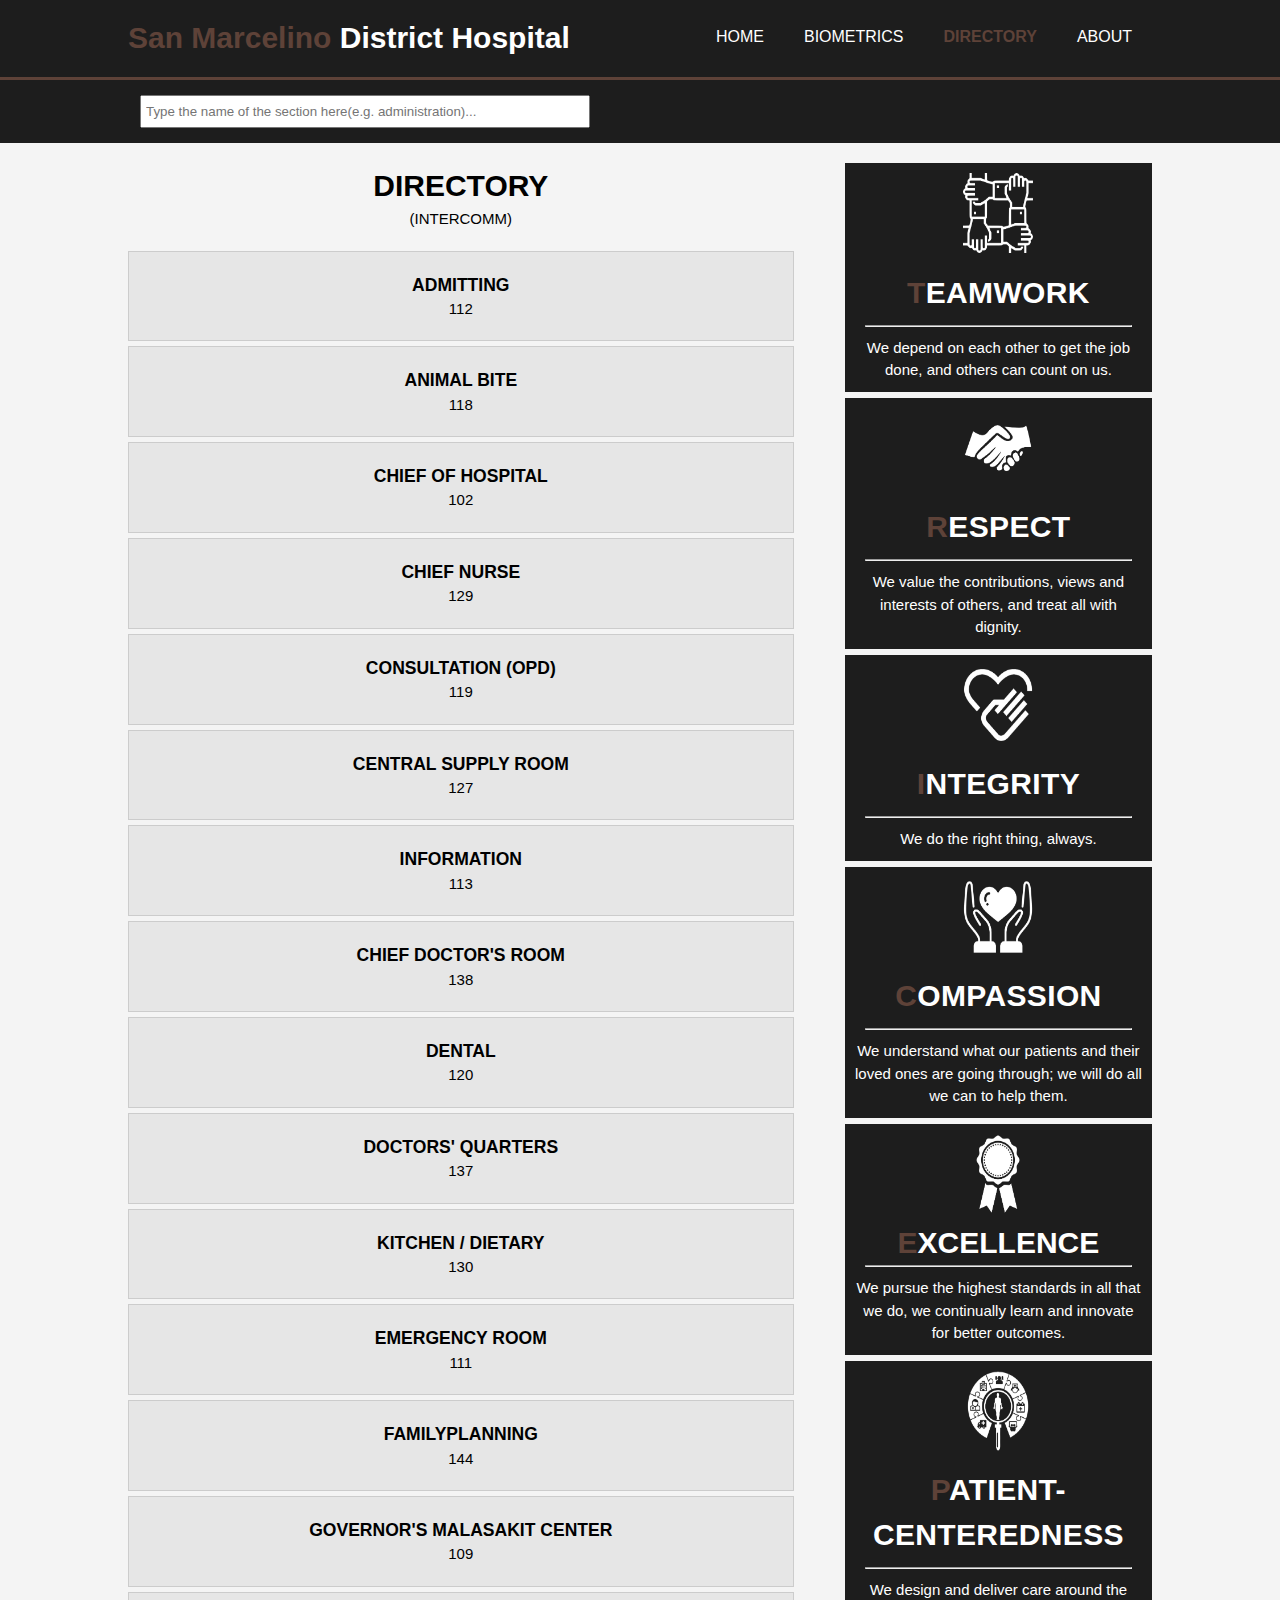
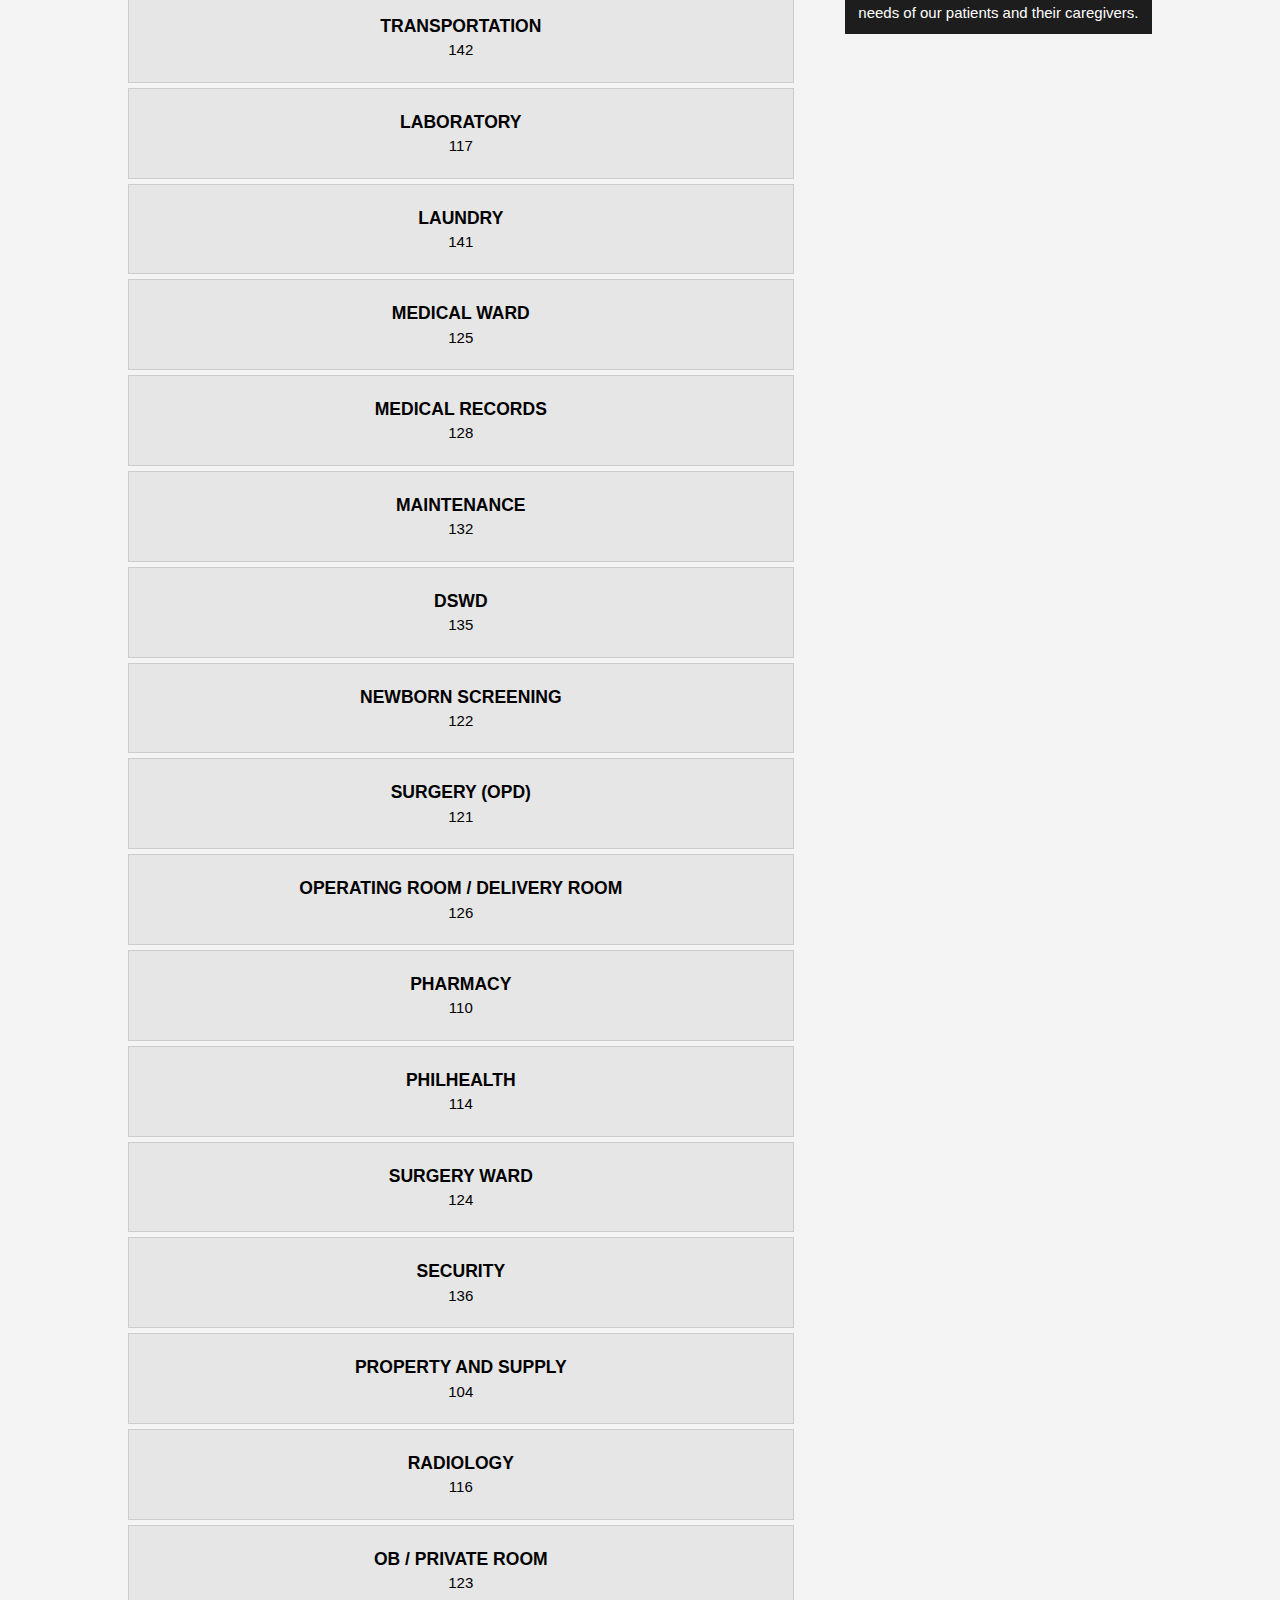
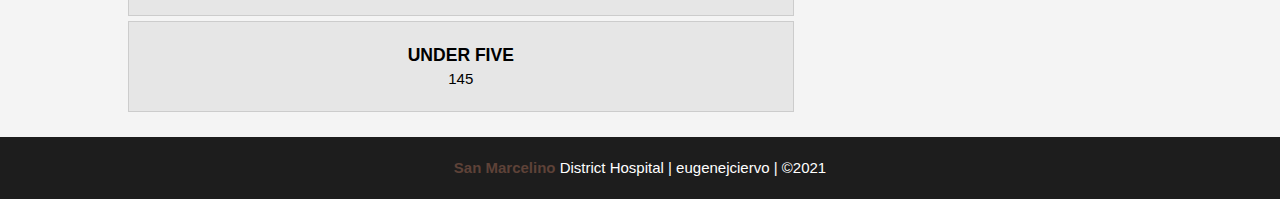
<file: links/directory.html>
<!DOCTYPE html>
<html>

<head>
    <meta charset="utf-8">
    <meta name="viewport" content="width=device-width">
    <meta name="author" content="Eugene J. Ciervo">
    <title>SMDH | Directory</title>
    <link rel="stylesheet" href="../css/directory.css">
    <link rel="stylesheet" href="../css/display_settings.css">
    <script src="../js/directory_search.js"></script>
    <script src="../js/jquery.min360.js"></script>
    <script src="../js/table_script.js"></script>
</head>

<body>

    <header>
        <div class="container">
            <!-- id="branding" to id="institution -->
            <div id="institution">
                <h1><span class="highlight">San Marcelino</span> District Hospital</h1>
            </div>

            <nav>
                <ul>
                    <li><a href="../index.html">Home</a></li>
                    <li><a href="../links/january2021.html">Biometrics</a></li>
                    <li class="current"><a href="../links/directory.html">Directory</a></li>
                    <li><a href="../links/about.html">About</a></li>
                </ul>
            </nav>
        </div>
    </header>

    <!-- id="newsletter to id="search_area" -->
    <section id="search_area">
        <div class="container">
            <!-- id="myInput" to id="mySearch" -->
            <!--<input id="mySearch" type="text" placeholder="Enter your search here..."> -->
            <input type="text" id="userSearch" onkeyup="searchResults()" placeholder="Type the name of the section here(e.g. administration)..." title="SectionSearch">
        </div>
    </section>

    <section id="main">
        <div class="container">
            <article id="main-col">
                <h1 class="page-title">Directory</h1>
                <p class="sub">(Intercomm)</p>

                <ul id="services">
                    <li>
                        <h3>ADMITTING</h3>
                        <p>112</p>
                    </li>
                    <li>
                        <h3>ANIMAL BITE</h3>
                        <p>118</p>
                    </li>
                    <li>
                        <h3>CHIEF OF HOSPITAL</h3>
                        <p>102</p>
                    </li>
                    <li>
                        <h3>CHIEF NURSE</h3>
                        <p>129</p>
                    </li>
                    <li>
                        <h3>CONSULTATION (OPD)</h3>
                        <p>119</p>
                    </li>
                    <li>
                        <h3>CENTRAL SUPPLY ROOM</h3>
                        <p>127</p>
                    </li>
                    <li>
                        <h3>INFORMATION</h3>
                        <p>113</p>
                    </li>
                    <li>
                        <h3>CHIEF DOCTOR'S ROOM</h3>
                        <td>138</td>
                    </li>
                    <li>
                        <h3>DENTAL</h3>
                        <p>120</p>
                    </li>
                    <li>
                        <h3>DOCTORS' QUARTERS</h3>
                        <p>137</p>
                    </li>
                    <li>
                        <h3>KITCHEN / DIETARY</h3>
                        <p>130</p>
                    </li>
                    <li>
                        <h3>EMERGENCY ROOM</h3>
                        <p>111</p>
                    </li>
                    <li>
                        <h3>FAMILYPLANNING</h3>
                        <p>144</p>
                    </li>
                    <li>
                        <h3>GOVERNOR'S MALASAKIT CENTER</h3>
                        <p>109</p>
                    </li>
                    <li>
                        <h3>TRANSPORTATION</h3>
                        <p>142</p>
                    </li>
                    <li>
                        <h3>LABORATORY</h3>
                        <p>117</p>
                    </li>
                    <li>
                        <h3>LAUNDRY</h3>
                        <p>141</p>
                    </li>
                    <li>
                        <h3>MEDICAL WARD</h3>
                        <p>125</p>
                    </li>
                    <li>
                        <h3>MEDICAL RECORDS</h3>
                        <p>128</p>
                    </li>
                    <li>
                        <h3>MAINTENANCE</h3>
                        <p>132</p>
                    </li>
                    <li>
                        <h3>DSWD</h3>
                        <p>135</p>
                    </li>
                    <li>
                        <h3>NEWBORN SCREENING</h3>
                        <p>122</p>
                    </li>
                    <li>
                        <h3>SURGERY (OPD)</h3>
                        <p>121</p>
                    </li>
                    <li>
                        <h3>OPERATING ROOM / DELIVERY ROOM</h3>
                        <p>126</p>
                    </li>
                    <li>
                        <h3>PHARMACY</h3>
                        <p>110</p>
                    </li>
                    <li>
                        <h3>PHILHEALTH</h3>
                        <p>114</p>
                    </li>
                    <li>
                        <h3>SURGERY WARD</h3>
                        <p>124</p>
                    </li>
                    <li>
                        <h3>SECURITY</h3>
                        <p>136</p>
                    </li>
                    <li>
                        <h3>PROPERTY AND SUPPLY</h3>
                        <p>104</p>
                    </li>
                    <li>
                        <h3>RADIOLOGY</h3>
                        <p>116</p>
                    </li>
                    <li>
                        <h3>OB / PRIVATE ROOM</h3>
                        <p>123</p>
                    </li>
                    <li>
                        <h3>UNDER FIVE</h3>
                        <p>145</p>
                    </li>
                </ul>
            </article>

            <aside id="sidebar">
                <div class="teamwork">
                    <img src="../images/teamwork.png">
                    <h1><span id="colorteamwork">T</span>EAMWORK</h1>
                    <hr>
                    <p>We depend on each other to get the job done, and others can count on us.</p>
                </div>
                                
                <div class="respect">
                    <img src="../images/respect.png">
                    <h1><span id="colorrespect">R</span>ESPECT</h1>
                    <hr>
                    <p>We value the contributions, views and interests of others, and treat all with dignity.</p>
                </div>
                                                
                <div class="integrity">
                    <img src="../images/integrity.png">
                    <h1><span id="colorintegrity">I</span>NTEGRITY</h1>
                    <hr>
                    <p>We do the right thing, always.</p>
                </div>
                                                
                <div class="compassion">
                    <img src="../images/compassion.png">
                    <h1><span id="colorcompassion">C</span>OMPASSION</h1>
                    <hr>
                    <p>We understand what our patients and their loved ones are going through; we will do all we can to help them.</p>
                </div>
                                                
                <div class="excellence">
                    <img src="../images/excellence.png">
                    <h1><span id="colorexcellence">E</span>XCELLENCE</h1>
                    <hr>
                    <p>We pursue the highest standards in all that we do, we continually learn and innovate for better outcomes.</p>
                </div>
                                                
                <div class="patient_centered">
                    <img src="../images/patient_centered.png">
                    <h1><span id="colorpatient_centered">P</span>ATIENT-CENTEREDNESS</h1>
                    <hr>
                    <p>We design and deliver care around the needs of our patients and their caregivers.</p>
                </div>
                                                
            </aside>
        </div>
    </section>

    <footer>
        <p><span class="highlight">San Marcelino</span> District Hospital | eugenejciervo | &copy;2021</p>
    </footer>

</body></html>
</file>
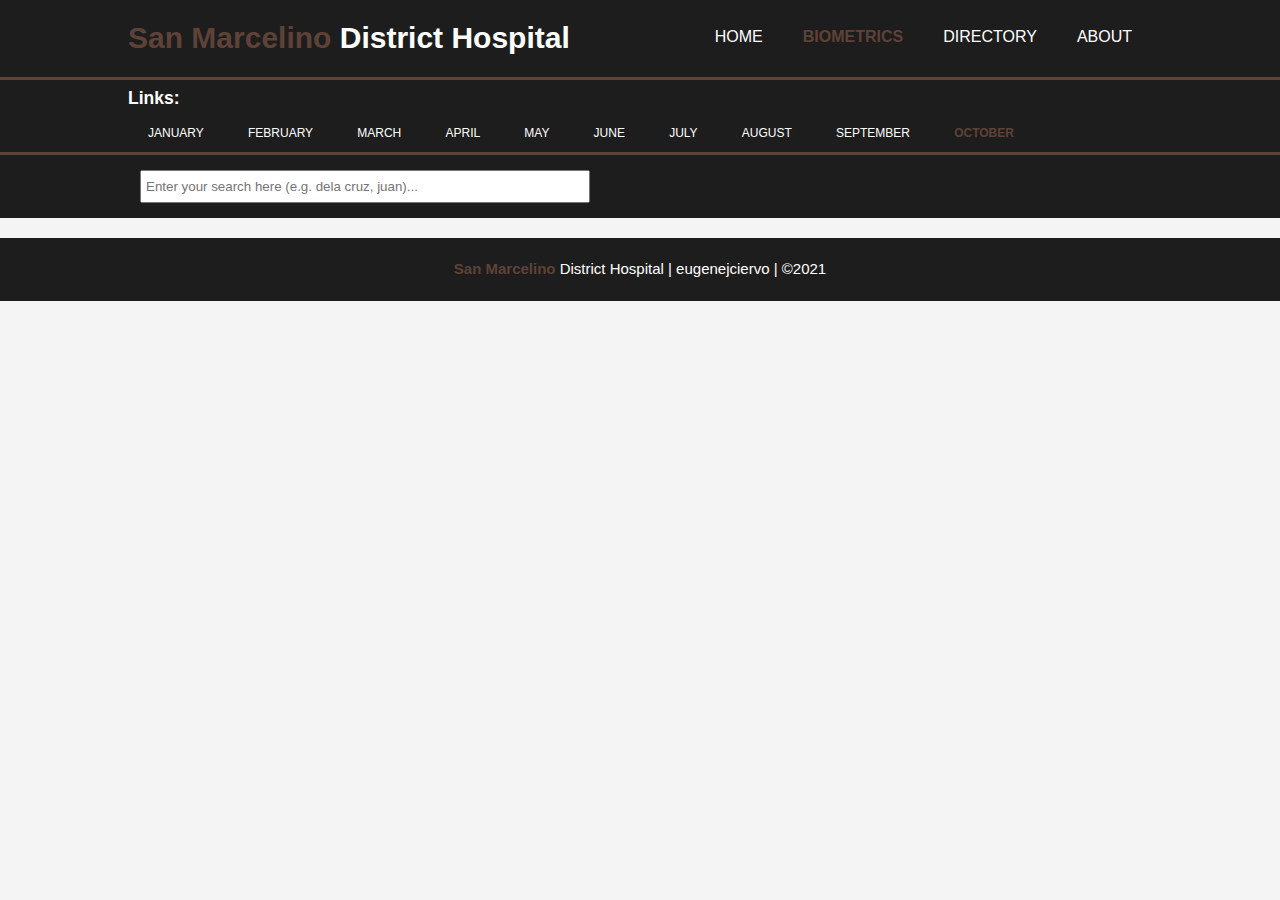
<file: links/october2021.html>
<!DOCTYPE html>
<html>

<head>
    <meta charset="utf-8">
    <meta name="viewport" content="width=device-width">
    <meta name="author" content="Eugene J. Ciervo">
    <title>Biometrics | October</title>
    <link rel="stylesheet" href="../css/style_biometrics_main_months.css">
    <link rel="stylesheet" href="../css/countdown.css">
    <link rel="stylesheet" href="../css/display_settings.css">
    <script src="../js/countdown.js"></script>
    <script src="../js/jquery.min360.js"></script>
    <script src="../js/table_script.js"></script>
</head>

<body>

    <header>
        <div class="container">
            <!-- id="branding" to id="institution -->
            <div id="institution">
                <h1><span class="highlight">San Marcelino</span> District Hospital</h1>
            </div>

            <nav>
                <ul>
                    <li><a href="../index.html">Home</a></li>
                    <li class="current"><a href="../links/january2021.html">Biometrics</a></li>
                    <li><a href="../links/directory.html">Directory</a></li>
                    <li><a href="../links/about.html">About</a></li>
                </ul>
            </nav>
        </div>
    </header>

    <section id="links">
        <div class="container">
            <div id="month_links">
                <h3>Links:</h3>
            </div>

            <nav>
                <ul>
                    <li><a href="../links/january2021.html">January</a></li>
                    <li><a href="../links/february2021.html">February</a></li>
                    <li><a href="../links/march2021.html">March</a></li>
                    <li><a href="../links/april2021.html">April</a></li>
                    <li><a href="../links/may2021.html">May</a></li>
                    <li><a href="../links/june2021.html">June</a></li>
                    <li><a href="../links/july2021.html">July</a></li>
                    <li><a href="../links/august2021.html">August</a></li>
                    <li><a href="../links/september2021.html">September</a></li>
                    <li class="current"><a href="../links/october2021.html">October</a></li>
                </ul>
            </nav>
        </div>
    </section>

    <!-- id="newsletter to id="search_area" -->
    <section id="search_area">
        <div class="container">
            <!-- id="myInput" to id="mySearch" -->
            <input id="mySearch" type="text" placeholder="Enter your search here (e.g. dela cruz, juan)...">
        </div>
    </section>


    <div class="countdown-container">
        <h1 id="headline">Biometrics for October 01 to 15, 2021 will be available in:</h1>
        <div id="countdown">
            <ul>
                <li><span id="days"></span>days</li>
                <li><span id="hours"></span>Hours</li>
                <li><span id="minutes"></span>Minutes</li>
                <li><span id="seconds"></span>Seconds</li>
            </ul>
        </div>
    </div>

<footer>
        <p><span class="highlight">San Marcelino</span> District Hospital | eugenejciervo | &copy;2021</p>
    </footer>

</body>

</html>
</file>
<file: css/about_style.css>
* {
    margin: 0;
    padding: 0;
    box-sizing: border-box;
}



body {
    font: 15px/1.5 Arial, Helvetica, sans-serif;
    padding: 0;
    margin: 0;
    background-color: #f4f4f4;
}

/*GLOBAL**/
.container {
    width: 80%;
    margin: auto;
    overflow: hidden;
}

ul {
    margin: 0;
    padding: 0;
}

/*HEADER**/
header {
    background: #1d1d1d;
    color: #ffffff;
    padding-top: 15px;
    min-height: 80px;
    border-bottom: #5E4238 3px solid;
}

header a {
    color: #ffffff;
    text-decoration: none;
    text-transform: uppercase;
    font-size: 16px;
}

header li {
    float: left;
    display: inline;
    padding: 0 20px 0 20px;
}

header #institution {
    float: left;
}

header #institution h1 {
    margin: 0;
}

header nav {
    float: right;
    margin-top: 10px;
}

header .highlight,
header .current a {
    color: #5E4238;
    font-weight: bold;
}

header a:hover {
    color: #B48A7C;
    /*    font-weight: bold; **/
}

/*
#search_area {
    padding: 15px;
    color: #ffffff;
    background: #1d1d1d;
}

#search_area input[type="text"] {
    float: left;
    padding: 4px;
    height: 33px;
    width: 450px;
}
*/






article#main-col {
    font-size: 20px;
    text-transform: uppercase;
    float: left;
    width: 65%;
}


article#main-col h1 {
    margin-top: auto;
    margin-bottom: auto;
    padding: 15px;
}


#smdhpeople li {
    list-style: none;
    padding: 20px;
    border: #cccccc solid 1px;
    margin-bottom: 5px;
    background: #e6e6e6;
}

#smdhpeople p {
    text-transform: none;
    font-size: 15px;
}

aside#sidebar {
    float: right;
    width: 30%;
    margin-top: 20px;
}

aside#sidebar .teamwork {
    text-align: center;
    background-color: #1d1d1d;
    color: #ffffff;
    margin-bottom: 6px;
}

aside#sidebar .teamwork img {
    width: 90px;
    height: 90px;
    padding: 10px 10px 0 10px;
}

aside#sidebar .teamwork h1 {
    padding: 10px;
    letter-spacing: 0.36px;
}

aside#sidebar .teamwork #colorteamwork {
    color: #5E4238;
}

aside#sidebar .teamwork hr {
    margin: 0 20px 0 20px;
    color: #5E4238;
}

aside#sidebar .teamwork p {
    padding: 10px;
    text-align: center;
}

aside#sidebar .respect {
    text-align: center;
    background-color: #1d1d1d;
    color: #ffffff;
    margin-bottom: 6px;
}

aside#sidebar .respect img {
    width: 90px;
    height: 90px;
    padding: 10px 10px 0 10px;
}

aside#sidebar .respect h1 {
    padding: 10px;
    letter-spacing: 0.36px;
}

aside#sidebar .respect #colorrespect {
    color: #5E4238;
}

aside#sidebar .respect hr {
    margin: 0 20px 0 20px;
    color: #5E4238;
}

aside#sidebar .respect p {
    padding: 10px;
    text-align: center;
}

aside#sidebar .integrity {
    text-align: center;
    background-color: #1d1d1d;
    color: #ffffff;
    margin-bottom: 6px;
}

aside#sidebar .integrity img {
    width: 90px;
    height: 90px;
    padding: 10px 10px 0 10px;
}

aside#sidebar .integrity h1 {
    padding: 10px;
    letter-spacing: 0.36px;
}

aside#sidebar .integrity #colorintegrity {
    color: #5E4238;
}

aside#sidebar .integrity hr {
    margin: 0 20px 0 20px;
    color: #5E4238;
}

aside#sidebar .integrity p {
    padding: 10px;
    text-align: center;
}

aside#sidebar .compassion {
    text-align: center;
    background-color: #1d1d1d;
    color: #ffffff;
    margin-bottom: 6px;
}

aside#sidebar .compassion img {
    width: 90px;
    height: 90px;
    padding: 10px 10px 0 10px;
}

aside#sidebar .compassion h1 {
    padding: 10px;
    letter-spacing: 0.36px;
}

aside#sidebar .compassion #colorcompassion {
    color: #5E4238;
}

aside#sidebar .compassion hr {
    margin: 0 20px 0 20px;
    color: #5E4238;
}

aside#sidebar .compassion p {
    padding: 10px;
    text-align: center;
}

aside#sidebar .excellence {
    text-align: center;
    background-color: #1d1d1d;
    color: #ffffff;
    margin-bottom: 6px;
}

aside#sidebar .excellence img {
    width: 90px;
    height: 90px;
    padding: 10px 10px 0 10px;
}

aside#sidebar .execellence h1 {
    padding: 10px;
    letter-spacing: 0.36px;
}

aside#sidebar .excellence #colorexcellence {
    color: #5E4238;
}

aside#sidebar .excellence hr {
    margin: 0 20px 0 20px;
    color: #5E4238;
}

aside#sidebar .excellence p {
    padding: 10px;
    text-align: center;
}

aside#sidebar .patient_centered {
    text-align: center;
    background-color: #1d1d1d;
    color: #ffffff;
    margin-bottom: 6px;
}

aside#sidebar .patient_centered img {
    width: 90px;
    height: 90px;
    padding: 10px 10px 0 10px;
}

aside#sidebar .patient_centered h1 {
    padding: 10px;
    letter-spacing: 0.36px;
}

aside#sidebar .patient_centered #colorpatient_centered {
    color: #5E4238;
}

aside#sidebar .patient_centered hr {
    margin: 0 20px 0 20px;
    color: #5E4238;
}

aside#sidebar .patient_centered p {
    padding: 10px;
    text-align: center;
}

.ref p {
    font-size: 9px;
    font-style: italic;
    text-align: center;
    width: 65%;
}

footer {
    padding: 20px;
    margin-top: 20px;
    color: #ffffff;
    background-color: #1d1d1d;
    text-align: center;
}

footer .highlight {
    color: #5E4238;
    font-weight: bold;
}
</file>
<file: css/display_settings.css>
@media (max-width: 768px) {
    header #institution {
        float: none;
        text-align: center;
        width: 100%;
    }

    header nav {
        float: none;
        text-align: center;
        width: 100%;
    }

    header nav li {
        float: none;
        display: inline-block;
        text-align: center;
        width: 100%;
    }

    #main_header {
        background-image: none;
        background-color: #1d1d1d;
        float: none;
        text-align: center;
        width: 100%;
    }

    #main_header h1 {
        margin-top: 60px;
        width: 100%;
        text-align: center;
    }

    #search_area {
        width: 100%;
    }

    #boxes .box {
        float: none;
        text-align: center;
        width: 100%;
    }

    #links #month_links h3 {
        float: none;
        text-align: center;
        width: 100%;
    }

    #links nav {
        float: none;
        text-align: center;
        width: 100%;
    }

    #links nav li {
        float: none;
        display: inline-block;
        text-align: center;
        width: 100%;
    }

    #search_area input[type="text"] {
        float: none;
        width: 100%;
        text-align: center;
    }

    .table thead {
        display: none;
    }


    .table,
    .table tbody,
    .table tr,
    .table td {
        display: block;
        width: 100%;
    }

    .table tr {
        margin-bottom: 15px;
    }

    .countdown-container {
        float: none;
        text-align: center;
        width: 100%;
    }

    .countdown-container #countdown li {
        float: none;
        text-align: center;
        width: 100%;
    }

    article#main-col {
        float: none;
        text-align: center;
        width: 100%;
    }

    aside#sidebar {
        float: none;
        text-align: center;
        width: 100%;
    }

    .ref p {
        font-size: 9px;
        font-style: italic;
        text-align: center;
        width: 100%;
    }

    /*Closing of @media query */
}

/*PRINT SETTING */
@media print {

    header nav,
    #links h3,
    #links a,
    #search_area input[type="text"] {
        visibility: hidden;
    }

    .countdown-container {
        display: none;
    }

    /* Closing Print Settings */
}
</file>
<file: css/directory.css>
* {
    margin: 0;
    padding: 0;
    box-sizing: border-box;
}



body {
    font: 15px/1.5 Arial, Helvetica, sans-serif;
    padding: 0;
    margin: 0;
    background-color: #f4f4f4;
}

/*GLOBAL**/
.container {
    width: 80%;
    margin: auto;
    overflow: hidden;
}

ul {
    margin: 0;
    padding: 0;
}

/*HEADER**/
header {
    background: #1d1d1d;
    color: #ffffff;
    padding-top: 15px;
    min-height: 80px;
    border-bottom: #5E4238 3px solid;
}

header a {
    color: #ffffff;
    text-decoration: none;
    text-transform: uppercase;
    font-size: 16px;
}

header li {
    float: left;
    display: inline;
    padding: 0 20px 0 20px;
}

header #institution {
    float: left;
}

header #institution h1 {
    margin: 0;
}

header nav {
    float: right;
    margin-top: 10px;
}

header .highlight,
header .current a {
    color: #5E4238;
    font-weight: bold;
}

header a:hover {
    color: #B48A7C;
    /*    font-weight: bold; **/
}

#search_area {
    padding: 15px;
    color: #ffffff;
    background: #1d1d1d;
}

#search_area input[type="text"] {
    float: left;
    padding: 4px;
    height: 33px;
    width: 450px;
}

article#main-col {
    text-align: center;
    text-transform: uppercase;
    float: left;
    width: 65%;
}

article#main-col h1 {
    margin-top: 20px;
}

article#main-col .sub {
    margin-bottom: 20px;
}

ul#services li {
    list-style: none;
    padding: 20px;
    border: #cccccc solid 1px;
    margin-bottom: 5px;
    background: #e6e6e6;
}

aside#sidebar {
    float: right;
    width: 30%;
    margin-top: 20px;
}

aside#sidebar .teamwork {
    text-align: center;
    background-color: #1d1d1d;
    color: #ffffff;
    margin-bottom: 6px;
}

aside#sidebar .teamwork img {
    width: 90px;
    height: 90px;
    padding: 10px 10px 0 10px;
}

aside#sidebar .teamwork h1 {
    padding: 10px;
    letter-spacing: 0.36px;
}

aside#sidebar .teamwork #colorteamwork {
    color: #5E4238;
}

aside#sidebar .teamwork hr {
    margin: 0 20px 0 20px;
    color: #5E4238;
}

aside#sidebar .teamwork p {
    padding: 10px;
    text-align: center;
}

aside#sidebar .respect {
    text-align: center;
    background-color: #1d1d1d;
    color: #ffffff;
    margin-bottom: 6px;
}

aside#sidebar .respect img {
    width: 90px;
    height: 90px;
    padding: 10px 10px 0 10px;
}

aside#sidebar .respect h1 {
    padding: 10px;
    letter-spacing: 0.36px;
}

aside#sidebar .respect #colorrespect {
    color: #5E4238;
}

aside#sidebar .respect hr {
    margin: 0 20px 0 20px;
    color: #5E4238;
}

aside#sidebar .respect p {
    padding: 10px;
    text-align: center;
}

aside#sidebar .integrity {
    text-align: center;
    background-color: #1d1d1d;
    color: #ffffff;
    margin-bottom: 6px;
}

aside#sidebar .integrity img {
    width: 90px;
    height: 90px;
    padding: 10px 10px 0 10px;
}

aside#sidebar .integrity h1 {
    padding: 10px;
    letter-spacing: 0.36px;
}

aside#sidebar .integrity #colorintegrity {
    color: #5E4238;
}

aside#sidebar .integrity hr {
    margin: 0 20px 0 20px;
    color: #5E4238;
}

aside#sidebar .integrity p {
    padding: 10px;
    text-align: center;
}

aside#sidebar .compassion {
    text-align: center;
    background-color: #1d1d1d;
    color: #ffffff;
    margin-bottom: 6px;
}

aside#sidebar .compassion img {
    width: 90px;
    height: 90px;
    padding: 10px 10px 0 10px;
}

aside#sidebar .compassion h1 {
    padding: 10px;
    letter-spacing: 0.36px;
}

aside#sidebar .compassion #colorcompassion {
    color: #5E4238;
}

aside#sidebar .compassion hr {
    margin: 0 20px 0 20px;
    color: #5E4238;
}

aside#sidebar .compassion p {
    padding: 10px;
    text-align: center;
}

aside#sidebar .excellence {
    text-align: center;
    background-color: #1d1d1d;
    color: #ffffff;
    margin-bottom: 6px;
}

aside#sidebar .excellence img {
    width: 90px;
    height: 90px;
    padding: 10px 10px 0 10px;
}

aside#sidebar .execellence h1 {
    padding: 10px;
    letter-spacing: 0.36px;
}

aside#sidebar .excellence #colorexcellence {
    color: #5E4238;
}

aside#sidebar .excellence hr {
    margin: 0 20px 0 20px;
    color: #5E4238;
}

aside#sidebar .excellence p {
    padding: 10px;
    text-align: center;
}

aside#sidebar .patient_centered {
    text-align: center;
    background-color: #1d1d1d;
    color: #ffffff;
    margin-bottom: 6px;
}

aside#sidebar .patient_centered img {
    width: 90px;
    height: 90px;
    padding: 10px 10px 0 10px;
}

aside#sidebar .patient_centered h1 {
    padding: 10px;
    letter-spacing: 0.36px;
}

aside#sidebar .patient_centered #colorpatient_centered {
    color: #5E4238;
}

aside#sidebar .patient_centered hr {
    margin: 0 20px 0 20px;
    color: #5E4238;
}

aside#sidebar .patient_centered p {
    padding: 10px;
    text-align: center;
}

footer {
    padding: 20px;
    margin-top: 20px;
    color: #ffffff;
    background-color: #1d1d1d;
    text-align: center;
}

footer .highlight {
    color: #5E4238;
    font-weight: bold;
}
</file>
<file: css/style_biometrics_main_months.css>
* {
    margin: 0;
    padding: 0;
    box-sizing: border-box;
}

body {
    font: 15px/1.5 Arial, Helvetica, sans-serif;
    padding: 0;
    margin: 0;
    background-color: #f4f4f4;
}

/*Global*/
.container {
    width: 80%;
    margin: auto;
    overflow: hidden;
}

ul {
    margin: 0;
    padding: 0;
}

/*Header*/
header {
    background: #1d1d1d;
    color: #ffffff;
    padding-top: 15px;
    min-height: 80px;
    border-bottom: #5E4238 3px solid;
}

header a {
    color: #ffffff;
    text-decoration: none;
    text-transform: uppercase;
    font-size: 16px;
}

header li {
    float: left;
    display: inline;
    padding: 0 20px 0 20px;
}

header #institution {
    float: left;
}

header #institution h1 {
    margin: 0;
}

header nav {
    float: right;
    margin-top: 10px;
}

header .highlight,
header .current a {
    color: #5E4238;
    font-weight: bold;
}

header a:hover {
    color: #B48A7C;
    /*    font-weight: bold; **/
}

/*Link*/
#links {
    background: #1d1d1d;
    color: #ffffff;
    padding-top: 5px;
    min-height: 75px;
    border-bottom: #5E4238 3px solid;
}

#links a {
    color: #ffffff;
    text-decoration: none;
    text-transform: uppercase;
    font-size: 12px;
}

#links li {
    display: inline;
    padding: 0 20px 0 20px;
}

#links #month_links h3 {
    margin: 0;
}

#links nav {
    margin-top: 10px;
}

#links .current a {
    color: #5E4238;
    font-weight: bold;
}

#links a:hover {
    color: #b48a7c;
}

/*Search Area**/
#search_area {
    padding: 15px;
    color: #ffffff;
    background: #1d1d1d;
}

#search_area input[type="text"] {
    float: left;
    padding: 4px;
    height: 33px;
    width: 450px;
}

.table-container {
    padding: 0 10%;
    margin: 0 auto 0;
}

.table-container .heading {
    text-align: center;
    text-transform: uppercase;
}
.table {
    width: 100%;
    border-collapse: collapse;
}

.table thead {
    text-align: center;
    text-transform: uppercase;
    letter-spacing: 0.36px;
    padding: 15px;
}

.table thead tr th {
    font-size: 300;
    font-weight: medium;
    letter-spacing: 0.36px;
    /*color: #ffffff;*/
    opacity: 1;
    padding: 12px;
    vertical-align: top;
    border: 1px solid #6f6f6f;
}

.table tbody tr td {
    font-size: 11px;
    letter-spacing: 0.36px;
    font-weight: normal;
    padding: 6px;
    text-align: center;
    border: 1px solid #6f6f6f;
}






.table tr:nth-child(even) {
    background-color: #cdcdcd;
}







/*Footer*/
footer {
    padding: 20px;
    margin-top: 20px;
    color: #ffffff;
    background-color: #1d1d1d;
    text-align: center;
}

footer .highlight {
    color: #5E4238;
    font-weight: bold;
}
</file>
<file: css/countdown.css>
.countdown-container {
    color: #333;
    margin: 0 auto;
    text-align: center;
}

.countdown-container h1 {
    font-weight: normal;
    letter-spacing: .125rem;
    text-transform: uppercase;
}

.countdown-container li {
    /*color: #ff0000;*/
    display: inline-block;
    font-size: 1.5em;
    list-style-type: none;
    padding: 1em;
    text-transform: uppercase;
}

.countdown-container li span {
    color: #ff0000;
    display: block;
    font-size: 4.5rem;
}

.countdown-container #content {
    animation: red-white 1s infinite;
}

.biometrics {
    display: none;
    padding: 1rem;
}

.biometrics span {
    font-size: 4rem;
    padding: 0 .5rem;
}

@keyframes red-white {
    from {color: #ff0000;}
    to {color: #ffffff;}
}
</file>
